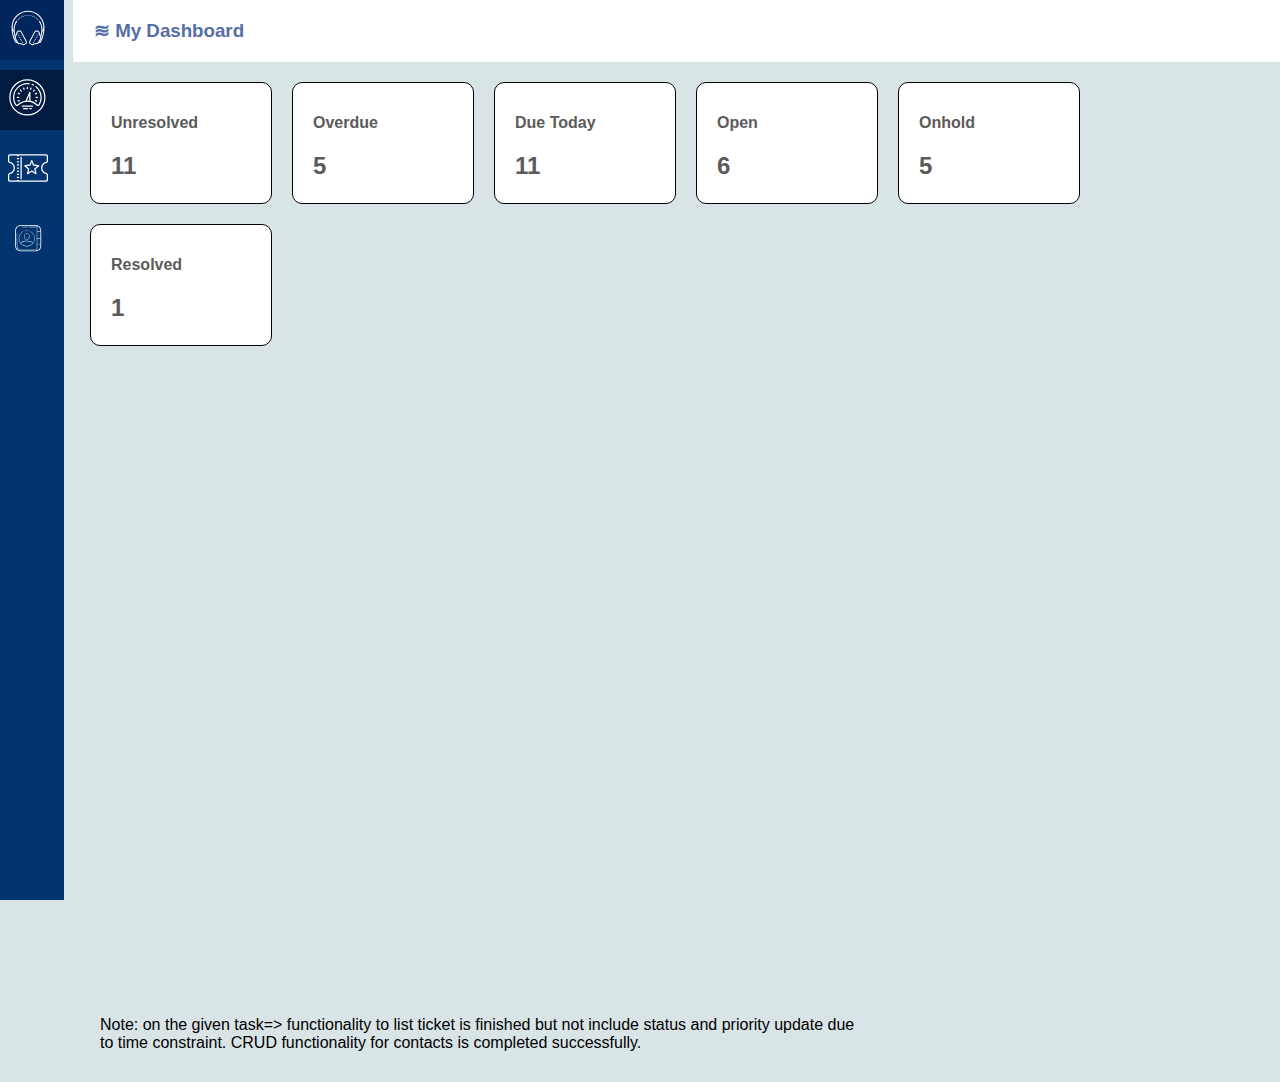
<file: index.html>
<!DOCTYPE html>
<html lang="en">

<head>
    <meta charset="UTF-8">
    <meta http-equiv="X-UA-Compatible" content="IE=edge">
    <meta name="viewport" content="width=device-width, initial-scale=1.0">
    <title>Freshworks</title>
    <link rel="stylesheet" href="styles.css">
</head>

<body>
    <ul>
        <li><a class="logo" href="#"><svg xmlns="http://www.w3.org/2000/svg" x="0px" y="0px" width="80" height="80"
                    viewBox="0 0 172 172" style=" fill:#000000;">
                    <g fill="none" fill-rule="nonzero" stroke="none" stroke-width="1" stroke-linecap="butt"
                        stroke-linejoin="miter" stroke-miterlimit="10" stroke-dasharray="" stroke-dashoffset="0"
                        font-family="none" font-weight="none" font-size="none" text-anchor="none"
                        style="mix-blend-mode: normal">
                        <path d="M0,172v-172h172v172z" fill="none"></path>
                        <g fill="#ffffff">
                            <path
                                d="M86.05039,11.33369c-36.14824,0 -65.63637,27.80866 -70.00938,61.92168l-0.44092,-0.0042c-0.01453,1.13453 0.12063,1.90123 0.13438,2.96465c-0.15765,1.87878 -0.57949,3.69636 -0.57949,5.60596c0,26.9343 6.11829,49.30537 16.39795,65.96133c1.71709,2.78033 5.40537,3.5141 8.0625,1.88545c1.08216,1.53471 2.20526,3.07006 3.40977,4.61074l0.69707,0.89443l1.12959,-0.07139c7.05576,-0.44098 14.06574,1.47445 21.15986,5.30361l1.01621,0.5501l8.56221,-4.55615v0.0042c5.19532,-2.75976 7.18802,-9.27594 4.42598,-14.47051l-20.86592,-39.2459c-2.07149,-3.89585 -6.25332,-5.98869 -10.40566,-5.62695c-1.38411,0.12057 -2.7662,0.51467 -4.06484,1.20518l-6.88672,3.66592c-0.04776,0.02114 -0.10014,0.01714 -0.14697,0.04199c-0.04456,0.02413 -0.07118,0.06559 -0.11338,0.09238l-1.46553,0.78106l-0.07139,1.20517c-0.30904,5.39223 -1.64226,10.33461 -3.98926,14.90723c-2.25649,-8.53564 -3.50635,-17.93458 -3.50635,-28.04238c0,-12.18901 4.05474,-23.70727 10.94316,-33.18222c0.05529,-0.07367 0.10578,-0.15081 0.15117,-0.23096c0.03799,-0.04242 0.08236,-0.07582 0.11758,-0.12178c0.688,-0.96535 0.49249,-2.30134 -0.45351,-3.01084c-0.9675,-0.7095 -2.30134,-0.49248 -3.01084,0.45352c-0.02232,0.02969 -0.02566,0.06611 -0.04619,0.09658c-0.0014,0.0014 -0.0028,0.0028 -0.0042,0.0042c-0.08625,0.08692 -0.16493,0.18104 -0.23516,0.28135c-7.39187,10.16745 -11.76201,22.56786 -11.76201,35.71016c0,2.06442 0.06964,4.09129 0.16797,6.10147c-0.75112,-0.86745 -1.44961,-2.07756 -2.10381,-3.79189c-1.36442,-3.57549 -2.11464,-9.45401 -2.22979,-17.00684c2.96687,-33.0695 31.21541,-60.58633 66.01592,-60.58633c34.63766,0 62.7769,27.26246 65.96972,60.12441c-0.08757,7.80134 -0.89956,13.79382 -2.36416,17.43516c-0.59243,1.47292 -1.21874,2.58891 -1.89385,3.43076c0.08515,-1.88086 0.14278,-3.77759 0.14278,-5.70674c0,-12.92589 -4.22899,-25.13623 -11.40088,-35.20625c-0.41713,-0.60171 -1.11176,-0.94982 -1.84346,-0.92383c-0.79545,0.02846 -1.5101,0.49402 -1.85759,1.21012c-0.34749,0.7161 -0.27097,1.56558 0.1989,2.20805c6.68272,9.38318 10.60303,20.7236 10.60303,32.71191c0,10.1363 -1.23849,19.55286 -3.48535,28.08437c-2.36002,-4.58523 -3.69881,-9.53898 -4.01025,-14.94502l-0.06719,-1.20518l-1.0666,-0.57109l-0.46191,-0.24356c-0.02907,-0.01716 -0.04545,-0.047 -0.07559,-0.06299c-0.02951,-0.01599 -0.06244,-0.01495 -0.09238,-0.02939l-6.92031,-3.67432c-1.29864,-0.69051 -2.67653,-1.0846 -4.06064,-1.20518c-4.15234,-0.36174 -8.33417,1.7311 -10.40566,5.62695l-20.86592,39.2459c-2.76204,5.19457 -0.77269,11.70432 4.42178,14.46631l8.56641,4.55615l1.01201,-0.5501c7.09432,-3.8272 14.10793,-5.74261 21.16406,-5.30361l1.12959,0.06719l0.69707,-0.89023c1.20447,-1.54099 2.32754,-3.07585 3.40977,-4.61074c2.6598,1.65912 6.37162,0.94102 8.09609,-1.85605c10.25625,-16.62875 16.36016,-38.98486 16.36016,-65.99492c-0.00012,-2.06845 -0.44511,-4.04012 -0.62988,-6.07207c0.00817,-0.90567 0.13468,-1.5425 0.12178,-2.49854l-0.37793,0.0042c-4.37474,-34.11305 -33.86534,-61.92168 -70.01357,-61.92168zM81.48584,29.5835c-1.1825,0.086 -2.06383,1.14017 -1.97783,2.30117c0.086,1.13735 1.032,1.99883 2.15,1.99883h0.15117c1.1825,-0.086 2.08533,-1.11652 1.97783,-2.30117c-0.086,-1.1825 -1.11867,-2.08483 -2.30117,-1.99883zM90.38398,29.5835c-1.1825,-0.086 -2.21147,0.79533 -2.27597,1.97783c-0.086,1.18035 0.79533,2.21517 1.97783,2.30117h0.15117c1.118,0 2.064,-0.85983 2.15,-1.97783c0.086,-1.204 -0.82053,-2.21517 -2.00303,-2.30117zM98.3583,30.83486c-0.83145,0.15117 -1.52398,0.77954 -1.71748,1.65029c-0.258,1.161 0.4767,2.32452 1.6377,2.58252c0.172,0.01935 0.31981,0.04199 0.47031,0.04199c0.989,0 1.87151,-0.68649 2.10801,-1.67549c0.258,-1.1825 -0.47249,-2.32452 -1.63349,-2.58252c-0.29563,-0.0645 -0.58789,-0.06719 -0.86504,-0.0168zM73.53672,30.87686c-0.27312,-0.05039 -0.55917,-0.0477 -0.84404,0.0168c-1.161,0.2795 -1.8915,1.41947 -1.6335,2.57832c0.215,0.99115 1.11531,1.67969 2.08281,1.67969c0.172,0 0.32351,-0.02049 0.49551,-0.04199c1.1395,-0.2795 1.8705,-1.41732 1.6125,-2.57832c-0.1935,-0.87075 -0.89393,-1.50332 -1.71328,-1.65449zM106.89951,33.27461c-0.83346,0.03044 -1.61334,0.54143 -1.93584,1.38154c-0.4085,1.11585 0.15067,2.34568 1.24717,2.77568c0.258,0.086 0.51466,0.14697 0.77266,0.14697c0.86,0 1.67633,-0.53629 1.99883,-1.39414c0.43,-1.09865 -0.12917,-2.34568 -1.24717,-2.77568c-0.27412,-0.10266 -0.55782,-0.14452 -0.83564,-0.13437zM65.00391,33.3502c-0.28084,-0.00736 -0.56874,0.03947 -0.84824,0.14697c-1.0965,0.40635 -1.65617,1.65134 -1.22617,2.77149c0.3225,0.86 1.13883,1.37949 1.99883,1.37734c0.258,0 0.51886,-0.04152 0.77686,-0.15117c1.118,-0.42785 1.65567,-1.67703 1.24717,-2.77568c-0.3225,-0.83689 -1.10591,-1.34688 -1.94844,-1.36895zM114.9998,36.91113c-0.83447,-0.09272 -1.66843,0.31007 -2.10381,1.1002c-0.5805,1.032 -0.21315,2.34 0.81885,2.92265c0.344,0.172 0.6885,0.28135 1.054,0.28135c0.7525,0 1.48115,-0.41169 1.88965,-1.12119c0.559,-1.02985 0.19216,-2.34216 -0.83984,-2.92266c-0.26337,-0.14513 -0.54069,-0.22944 -0.81885,-0.26035zM56.92461,37.01611c-0.27715,0.03134 -0.55245,0.11889 -0.81045,0.26455c-1.032,0.57835 -1.39515,1.89066 -0.81465,2.92266c0.387,0.688 1.11615,1.1002 1.86865,1.1002c0.344,0 0.71,-0.08785 1.054,-0.28135c1.032,-0.5805 1.39935,-1.89066 0.81885,-2.92266c-0.43538,-0.774 -1.28496,-1.17743 -2.11641,-1.0834zM121.66397,41.63105c-0.54556,0.07525 -1.06039,0.35845 -1.41514,0.83145c-0.7095,0.94385 -0.53868,2.27564 0.40732,3.00664c0.387,0.30315 0.84186,0.43252 1.29336,0.43252c0.645,0 1.28748,-0.27664 1.71748,-0.83564c0.7095,-0.946 0.53868,-2.30134 -0.40732,-3.01084c-0.473,-0.3655 -1.05014,-0.49937 -1.5957,-0.42412zM50.27305,41.74863c-0.54825,-0.06961 -1.1227,0.07122 -1.5957,0.43672c-0.946,0.7095 -1.11733,2.06279 -0.38633,3.00664c0.4085,0.5375 1.05148,0.83769 1.69648,0.83984c0.4515,0 0.92316,-0.14832 1.31016,-0.44932c0.946,-0.7095 1.12102,-2.06484 0.41152,-3.01084c-0.3655,-0.47408 -0.88788,-0.75344 -1.43613,-0.82305zM128.42891,47.2748c-0.54825,-0.00269 -1.09667,0.20536 -1.51592,0.62568c-0.86,0.83635 -0.8595,2.19334 -0.021,3.03184c0.4085,0.43215 0.96952,0.64668 1.52852,0.64668c0.5375,0 1.09482,-0.19783 1.50332,-0.62568c0.8385,-0.8385 0.85949,-2.19334 0.02099,-3.03184c-0.41925,-0.43107 -0.96767,-0.64399 -1.51592,-0.64668zM43.5291,47.41338c-0.55094,0.00511 -1.10087,0.21903 -1.52012,0.63828v0.021c-0.817,0.8385 -0.81381,2.19334 0.04619,3.03184c0.4085,0.4085 0.94432,0.60469 1.50332,0.60469c0.559,0 1.09851,-0.21718 1.52851,-0.62568c0.8385,-0.86 0.81751,-2.21433 -0.02099,-3.05283c-0.43,-0.41817 -0.98598,-0.62239 -1.53691,-0.61729zM151.74297,97.60664c-1.89974,19.22477 -7.10374,35.44872 -14.81484,47.95088v0.0042c-0.45463,0.7374 -1.31423,0.90756 -2.01982,0.5207c4.26493,-6.63588 7.34962,-13.21896 9.01152,-19.76152l0.25195,-0.99941l-0.62149,-0.82724c-0.13331,-0.17686 -0.24824,-0.35944 -0.37793,-0.5375c2.08271,-6.7793 3.51126,-14.12082 4.21601,-21.92412c1.66764,-0.98233 3.10906,-2.54323 4.35459,-4.42597zM20.39561,98.09795c1.24984,1.81756 2.68036,3.31625 4.34619,4.19922c0.71681,7.68291 2.15168,14.91796 4.21602,21.61758c-0.1384,0.19039 -0.2606,0.38627 -0.40312,0.57529l-0.62148,0.82724l0.25615,0.99941c1.66279,6.54136 4.74093,13.1242 9.00313,19.75732c-0.69732,0.3582 -1.52809,0.17452 -1.97783,-0.5501c-7.66162,-12.41389 -12.87161,-28.45895 -14.81904,-47.42598zM49.14346,101.32715c0.82825,-0.07595 1.65484,0.01325 2.43555,0.25195c1.56141,0.47741 2.93524,1.5568 3.7709,3.12842l20.86592,39.2459c1.67126,3.14313 0.50107,6.98115 -2.64131,8.65039l-5.24902,2.79248c-0.65,-0.5655 -1.59396,-0.70811 -2.40615,-0.27715c-0.17409,0.09273 -0.30029,0.22875 -0.43672,0.35693c-6.36573,-3.0446 -12.8877,-4.68944 -19.52637,-4.53096c-6.56443,-8.52568 -11.06282,-16.80334 -13.25693,-24.75439c0.50605,-0.3967 0.808,-0.99906 0.82305,-1.64189c3.71544,-5.71502 5.90043,-12.05544 6.50459,-18.93428l6.67256,-3.55254c0.78578,-0.41781 1.61569,-0.65891 2.44395,-0.73486zM122.96572,101.33135c0.82825,0.07595 1.65816,0.31705 2.44395,0.73486l6.67256,3.55254c0.65409,7.42518 3.12266,14.23955 7.40322,20.30322c-2.16393,8.03308 -6.6953,16.40471 -13.33672,25.03154c-6.63803,-0.15663 -13.15721,1.48431 -19.52217,4.52676c-0.13689,-0.12885 -0.2618,-0.26796 -0.43672,-0.36113c-0.81219,-0.43096 -1.76035,-0.28835 -2.41035,0.27715l-5.24482,-2.78828c-3.14323,-1.67131 -4.31677,-5.50726 -2.64551,-8.65039l20.86592,-39.2459c0.83565,-1.57162 2.21369,-2.651 3.7751,-3.12842c0.7807,-0.23871 1.60729,-0.3279 2.43555,-0.25195zM42.51289,109.31826c-0.27984,0.02587 -0.55967,0.10801 -0.82305,0.24776c-1.032,0.559 -1.44084,1.84816 -0.88184,2.90166c0.387,0.72885 1.11565,1.14014 1.88965,1.13799c0.344,0 0.68951,-0.08886 1.01201,-0.23936c1.0535,-0.55685 1.44033,-1.87131 0.90283,-2.92266c-0.41925,-0.79012 -1.2601,-1.20299 -2.09961,-1.12539zM129.59629,109.31826c-0.8385,-0.0776 -1.67549,0.33527 -2.07861,1.12539c-0.559,1.05135 -0.17166,2.36366 0.88184,2.92266c0.3225,0.15265 0.66381,0.23936 1.00781,0.23936c0.7525,0 1.50685,-0.40699 1.89385,-1.13799c0.559,-1.05565 0.17166,-2.34266 -0.88184,-2.90166c-0.26337,-0.13975 -0.54355,-0.22189 -0.82305,-0.24776zM46.54834,116.91045c-0.27782,0.02432 -0.55547,0.10327 -0.81885,0.24355c-1.0535,0.559 -1.44084,1.84816 -0.88184,2.90166c0.387,0.731 1.11985,1.14014 1.89385,1.13799c0.344,0 0.68951,-0.06316 1.01201,-0.23516c1.0535,-0.55685 1.43664,-1.87336 0.87764,-2.92686c-0.41925,-0.77239 -1.24935,-1.19416 -2.08281,-1.12119zM125.55664,116.91045c-0.83346,-0.07296 -1.66356,0.353 -2.08281,1.12539c-0.559,1.0535 -0.17166,2.36366 0.88184,2.92266c0.3225,0.172 0.66801,0.23721 1.01201,0.23936c0.774,0 1.50265,-0.40699 1.88965,-1.13799c0.559,-1.05565 0.17166,-2.34686 -0.88184,-2.90586c-0.26338,-0.14029 -0.54103,-0.21923 -0.81885,-0.24355zM50.59219,124.49844c-0.27782,0.02368 -0.55547,0.1038 -0.81885,0.24355c-1.0535,0.559 -1.44033,1.87336 -0.90283,2.92686c0.387,0.7095 1.13664,1.13584 1.91064,1.13799c0.344,0 0.68951,-0.08415 1.01201,-0.25615c1.032,-0.559 1.44084,-1.87386 0.88184,-2.90586c-0.41925,-0.78851 -1.24935,-1.21744 -2.08281,-1.14639zM121.51699,124.49844c-0.83346,-0.07105 -1.66356,0.35787 -2.08281,1.14639c-0.559,1.03415 -0.15016,2.34266 0.88184,2.90166c0.3225,0.172 0.66381,0.2583 1.00781,0.25615c0.774,0 1.52784,-0.42849 1.91484,-1.13799c0.559,-1.0535 0.15067,-2.36151 -0.90283,-2.92266c-0.26338,-0.13975 -0.54103,-0.21987 -0.81885,-0.24355zM117.47314,132.08643c-0.83346,-0.07155 -1.66356,0.35626 -2.08281,1.14639c-0.559,1.05565 -0.15016,2.34266 0.88184,2.90166c0.3225,0.172 0.68951,0.2583 1.01201,0.25615c0.774,0 1.52364,-0.42849 1.91064,-1.13799c0.559,-1.0535 0.15067,-2.36366 -0.90283,-2.92266c-0.26338,-0.13975 -0.54103,-0.2197 -0.81885,-0.24355zM54.62344,132.09062c-0.27681,0.02385 -0.55245,0.1038 -0.81045,0.24355c-1.0535,0.55685 -1.46183,1.86916 -0.90283,2.92266c0.387,0.7095 1.14084,1.13584 1.91484,1.13799c0.3225,0 0.66852,-0.08415 0.99102,-0.25615c1.0535,-0.559 1.46183,-1.84816 0.90283,-2.90166c-0.41925,-0.79012 -1.26497,-1.21794 -2.09541,-1.14639zM58.66728,139.68701c-0.27681,0.02284 -0.55245,0.10078 -0.81045,0.23516c-1.0535,0.57835 -1.46183,1.87131 -0.90283,2.92266c0.387,0.73315 1.13715,1.14219 1.88965,1.14219c0.344,0 0.68951,-0.08835 1.01201,-0.26035c1.0535,-0.559 1.46183,-1.84816 0.90283,-2.90166c-0.41925,-0.79013 -1.26078,-1.20652 -2.09121,-1.13799zM113.45029,139.68701c-0.83951,-0.06853 -1.68456,0.34786 -2.10381,1.13799c-0.559,1.05565 -0.14647,2.34266 0.90703,2.90166c0.3225,0.172 0.66381,0.2583 1.00781,0.25615c0.7525,0 1.50685,-0.40484 1.89385,-1.13799c0.559,-1.05135 0.15016,-2.34216 -0.88184,-2.92266c-0.26338,-0.13438 -0.54321,-0.21231 -0.82305,-0.23516zM62.69853,147.2876c-0.2795,0.02597 -0.55967,0.10327 -0.82305,0.24356c-1.0535,0.559 -1.44084,1.85236 -0.88184,2.90586c0.387,0.731 1.11985,1.13799 1.89385,1.13799c0.344,0 0.68951,-0.08415 1.01201,-0.25615c1.0535,-0.559 1.44084,-1.85451 0.88184,-2.90586c-0.40313,-0.79012 -1.24431,-1.20329 -2.08281,-1.12539zM109.40645,147.2876c-0.8385,-0.0779 -1.67549,0.33527 -2.07861,1.12539c-0.559,1.0535 -0.17166,2.34686 0.88184,2.90586c0.3225,0.172 0.66801,0.25615 1.01201,0.25615c0.774,0 1.50265,-0.40699 1.88965,-1.13799c0.559,-1.05565 0.17166,-2.34686 -0.88184,-2.90586c-0.26338,-0.14029 -0.54355,-0.21759 -0.82305,-0.24356z">
                            </path>
                        </g>
                    </g>
                </svg></a></li>
        <li><a class="active" title="Dashboard" href="#"><svg xmlns="http://www.w3.org/2000/svg" x="0px" y="0px"
                    width="64" height="64" viewBox="0 0 172 172" style=" fill:#000000;">
                    <g fill="none" fill-rule="nonzero" stroke="none" stroke-width="1" stroke-linecap="butt"
                        stroke-linejoin="miter" stroke-miterlimit="10" stroke-dasharray="" stroke-dashoffset="0"
                        font-family="none" font-weight="none" font-size="none" text-anchor="none"
                        style="mix-blend-mode: normal">
                        <path d="M0,172v-172h172v172z" fill="none"></path>
                        <g fill="#ffffff">
                            <path
                                d="M83.3125,5.375c-42.979,0 -77.9375,34.96899 -77.9375,77.9375c0,42.96851 34.9585,77.9375 77.9375,77.9375c42.97901,0 77.9375,-34.96899 77.9375,-77.9375c0,-42.96851 -34.95849,-77.9375 -77.9375,-77.9375zM83.3125,10.75c40.00806,0 72.5625,32.55444 72.5625,72.5625c0,40.00806 -32.55444,72.5625 -72.5625,72.5625c-40.00806,0 -72.5625,-32.55444 -72.5625,-72.5625c0,-40.00806 32.55444,-72.5625 72.5625,-72.5625zM84.02637,21.5c-16.07251,-0.19946 -31.26318,5.70044 -43.04199,16.75488c-12.3772,11.64233 -19.48437,28.07178 -19.48437,45.05762c0,11.91528 3.40137,23.48413 9.82617,33.45728c1.34375,2.07861 3.50635,3.42236 5.9314,3.70581c2.42505,0.26245 4.8606,-0.56689 6.64527,-2.30957c10.59253,-10.34058 24.59692,-16.04102 39.40967,-16.04102c14.81274,0 28.80664,5.70044 39.40967,16.04102c1.56421,1.52222 3.61133,2.35156 5.73193,2.35156c0.30444,0 0.61939,-0.0105 0.92383,-0.04199c2.41455,-0.28345 4.57715,-1.6272 5.9104,-3.69531c6.91821,-10.71851 10.30908,-23.17969 9.78418,-36.0293c-0.70337,-17.50024 -9.00733,-34.00317 -22.74927,-45.26758c-1.15478,-0.94482 -2.84497,-0.77685 -3.7793,0.37793c-0.94482,1.14429 -0.78735,2.83447 0.36743,3.7793c12.56616,10.28809 20.14575,25.36328 20.79663,41.32031c0.47241,11.73682 -2.62451,23.1167 -8.94434,32.91138c-0.46191,0.71387 -1.16528,1.16528 -1.99463,1.25977c-0.81885,0.09448 -1.66919,-0.20996 -2.28858,-0.81885c-8.33545,-8.12549 -18.60254,-13.58447 -29.73047,-16.05151v-36.44922c0,-1.27026 -0.89233,-2.36206 -2.1311,-2.63501c-1.22827,-0.25195 -2.49853,0.38843 -3.00244,1.54321l-16.28247,36.60669c-13.21704,1.70068 -25.49976,7.5376 -35.18945,16.98584c-0.62988,0.61939 -1.43823,0.90283 -2.27808,0.81885c-0.83984,-0.09448 -1.54321,-0.5459 -2.01562,-1.28076c-5.86841,-9.09131 -8.97583,-19.65234 -8.97583,-30.53882c0,-15.73657 6.31983,-30.34985 17.79419,-41.14185c11.46387,-10.77099 26.45508,-16.16699 42.25464,-15.18017c1.42773,0.08398 2.83447,0.23096 4.24121,0.43042c1.46973,0.20996 2.82397,-0.81885 3.03393,-2.28857c0.20996,-1.48023 -0.81885,-2.83447 -2.28857,-3.04443c-1.53272,-0.20996 -3.09692,-0.37793 -4.65064,-0.46191c-1.0813,-0.07349 -2.1626,-0.11548 -3.2334,-0.12598zM103.89917,25.22681c-1.0498,0.04199 -2.01562,0.70337 -2.40405,1.74267c-0.5249,1.39624 0.17847,2.93945 1.57471,3.46436c1.91064,0.70337 3.80029,1.53271 5.63745,2.45654c0.38843,0.19946 0.80835,0.29395 1.21777,0.29395c0.97632,0 1.92114,-0.5354 2.40405,-1.48022c0.66138,-1.31226 0.12598,-2.93945 -1.19678,-3.61133c-2.01562,-1.00781 -4.09424,-1.92114 -6.18335,-2.70849c-0.34643,-0.12598 -0.70337,-0.16797 -1.0498,-0.15747zM83.3125,37.625c-1.48022,0 -2.6875,1.19678 -2.6875,2.6875v5.375c0,1.49072 1.20728,2.6875 2.6875,2.6875c1.48022,0 2.6875,-1.19678 2.6875,-2.6875v-5.375c0,-1.49072 -1.20728,-2.6875 -2.6875,-2.6875zM67.25049,40.75342c-0.34644,-0.0105 -0.70337,0.06299 -1.0498,0.19946c-1.37524,0.5564 -2.04712,2.12061 -1.49072,3.49585l2.01563,4.97607c0.41992,1.0498 1.42773,1.69018 2.48804,1.69018c0.33594,0 0.68238,-0.06299 1.00781,-0.19946c1.38574,-0.5564 2.04712,-2.12061 1.49072,-3.49585l-2.01562,-4.97607c-0.41992,-1.03931 -1.39624,-1.66919 -2.44604,-1.69018zM99.38501,40.75342c-1.0498,0.02099 -2.03662,0.65088 -2.45654,1.69018l-2.01562,4.97607c-0.5564,1.37524 0.10498,2.93945 1.49072,3.49585c0.32544,0.13647 0.67188,0.19946 1.00781,0.19946c1.0603,0 2.06811,-0.64038 2.48804,-1.69018l2.01563,-4.97607c0.5564,-1.37524 -0.11548,-2.93945 -1.49072,-3.49585c-0.34644,-0.13647 -0.69287,-0.20996 -1.03931,-0.19946zM113.13745,49.68726c-0.69287,0.021 -1.37524,0.29395 -1.88965,0.82935l-3.7373,3.86328c-1.02881,1.0708 -0.99731,2.77148 0.07349,3.80029c0.5249,0.50391 1.18628,0.75586 1.85815,0.75586c0.71387,0 1.40674,-0.28345 1.93164,-0.81885l3.7373,-3.87378c1.03931,-1.0708 1.00781,-2.77148 -0.06299,-3.80029c-0.5354,-0.5144 -1.21777,-0.76636 -1.91065,-0.75586zM53.48755,49.69776c-0.69287,-0.0105 -1.38574,0.23096 -1.92114,0.74536c-1.0603,1.03931 -1.0918,2.73999 -0.06299,3.81079l3.7373,3.86328c0.5249,0.5459 1.22827,0.81885 1.94214,0.81885c0.67188,0 1.33325,-0.25195 1.85815,-0.74536c1.0708,-1.03931 1.10229,-2.73999 0.07349,-3.81079l-3.7373,-3.86328c-0.5144,-0.5354 -1.19678,-0.80835 -1.88965,-0.81885zM44.0813,63.13526c-1.0498,-0.021 -2.04712,0.57739 -2.50903,1.6062c-0.59839,1.35425 0.0105,2.93945 1.36475,3.53784l4.91309,2.18359c0.35693,0.15747 0.72436,0.24146 1.0918,0.24146c1.02881,0 2.00512,-0.59839 2.45654,-1.5957c0.59839,-1.36475 -0.0105,-2.94995 -1.36474,-3.55884l-4.91309,-2.18359c-0.33594,-0.14697 -0.69287,-0.22046 -1.03931,-0.23096zM122.5437,63.13526c-0.34643,0.0105 -0.70337,0.07348 -1.0393,0.23096l-4.91309,2.18359c-1.35425,0.60889 -1.96314,2.19409 -1.36475,3.54834c0.45142,0.99731 1.42773,1.5957 2.45654,1.5957c0.36743,0 0.73486,-0.07349 1.0918,-0.23096l4.91309,-2.18359c1.35425,-0.60889 1.96313,-2.19409 1.36474,-3.54834c-0.46191,-1.01831 -1.45923,-1.6167 -2.50903,-1.5957zM91.375,74.48364v22.85425c-2.65601,-0.34643 -5.34351,-0.58789 -8.0625,-0.58789c-0.62988,0 -1.24927,0.07349 -1.87915,0.08398zM40.3125,80.625c-1.48022,0 -2.6875,1.19678 -2.6875,2.6875c0,1.49072 1.20728,2.6875 2.6875,2.6875h5.375c1.48022,0 2.6875,-1.19678 2.6875,-2.6875c0,-1.49072 -1.20728,-2.6875 -2.6875,-2.6875zM120.9375,80.625c-1.48022,0 -2.6875,1.19678 -2.6875,2.6875c0,1.49072 1.20728,2.6875 2.6875,2.6875h5.375c1.48022,0 2.6875,-1.19678 2.6875,-2.6875c0,-1.49072 -1.20728,-2.6875 -2.6875,-2.6875zM48.46948,94.72388c-0.34643,-0.0105 -0.70337,0.05249 -1.0498,0.18896l-4.97607,2.01563c-1.38574,0.5564 -2.04712,2.12061 -1.49072,3.50635c0.41992,1.03931 1.42773,1.67969 2.49854,1.67969c0.33594,0 0.67188,-0.06299 1.00781,-0.19946l4.97607,-2.01562c1.37524,-0.5564 2.03662,-2.1206 1.49072,-3.49585c-0.41992,-1.03931 -1.40674,-1.66919 -2.45654,-1.67969zM118.15552,94.72388c-1.0498,0.0105 -2.03662,0.64038 -2.45654,1.67969c-0.5459,1.37524 0.11548,2.93945 1.49072,3.49585l4.97607,2.01563c0.33594,0.13647 0.67188,0.19946 1.00781,0.19946c1.0708,0 2.07861,-0.64038 2.49854,-1.67969c0.5564,-1.38574 -0.10498,-2.94995 -1.48022,-3.50635l-4.98657,-2.01562c-0.34643,-0.13647 -0.70337,-0.19946 -1.0498,-0.18896zM61.59204,118.25c-1.48022,0 -2.6875,1.19678 -2.6875,2.6875c0,1.49072 1.20728,2.6875 2.6875,2.6875h43.67188c1.48022,0 2.6875,-1.19678 2.6875,-2.6875c0,-1.49072 -1.20728,-2.6875 -2.6875,-2.6875zM66.96704,129c-1.48022,0 -2.6875,1.19678 -2.6875,2.6875c0,1.49072 1.20728,2.6875 2.6875,2.6875h16.79688c1.48022,0 2.6875,-1.19678 2.6875,-2.6875c0,-1.49072 -1.20728,-2.6875 -2.6875,-2.6875zM93.84204,129c-1.48022,0 -2.6875,1.19678 -2.6875,2.6875c0,1.49072 1.20728,2.6875 2.6875,2.6875h6.04688c1.48022,0 2.6875,-1.19678 2.6875,-2.6875c0,-1.49072 -1.20728,-2.6875 -2.6875,-2.6875z">
                            </path>
                        </g>
                    </g>
                </svg></a></li>
        <li><a title="Ticket" href="tickets.html"><svg xmlns="http://www.w3.org/2000/svg" x="0px" y="0px" width="64"
                    height="64" viewBox="0 0 172 172" style=" fill:#000000;">
                    <g fill="none" fill-rule="nonzero" stroke="none" stroke-width="1" stroke-linecap="butt"
                        stroke-linejoin="miter" stroke-miterlimit="10" stroke-dasharray="" stroke-dashoffset="0"
                        font-family="none" font-weight="none" font-size="none" text-anchor="none"
                        style="mix-blend-mode: normal">
                        <path d="M0,172v-172h172v172z" fill="none"></path>
                        <g fill="#ffffff">
                            <path
                                d="M8.0625,26.875c-4.44067,0 -8.0625,3.62183 -8.0625,8.0625v22.00391c0,3.89478 2.73999,7.22266 6.50879,7.89453c10.24609,1.84766 17.67871,10.7395 17.67871,21.16406c0,10.42456 -7.43262,19.31641 -17.67871,21.16406c-3.7688,0.67188 -6.50879,3.99976 -6.50879,7.89453v22.00391c0,4.44067 3.62183,8.0625 8.0625,8.0625h155.875c4.44067,0 8.0625,-3.62183 8.0625,-8.0625v-22.00391c0,-3.89478 -2.73999,-7.22266 -6.50879,-7.89453c-10.24609,-1.84766 -17.67871,-10.7395 -17.67871,-21.16406c0,-10.42456 7.43262,-19.31641 17.67871,-21.16406c3.7688,-0.67187 6.50879,-3.99976 6.50879,-7.89453v-22.00391c0,-4.44067 -3.62183,-8.0625 -8.0625,-8.0625zM8.0625,32.25h29.5625c0,1.49072 1.20728,2.6875 2.6875,2.6875h5.375c1.48022,0 2.6875,-1.19678 2.6875,-2.6875h115.5625c1.48022,0 2.6875,1.20728 2.6875,2.6875v22.00391c0,1.29126 -0.88184,2.39355 -2.08911,2.60352c-12.80762,2.30957 -22.09839,13.427 -22.09839,26.45508c0,13.02808 9.29077,24.15601 22.09839,26.45508c1.20728,0.22046 2.08911,1.31226 2.08911,2.60352v22.00391c0,1.48022 -1.20728,2.6875 -2.6875,2.6875h-115.5625c0,-1.49072 -1.20728,-2.6875 -2.6875,-2.6875h-5.375c-1.48022,0 -2.6875,1.19678 -2.6875,2.6875h-29.5625c-1.48022,0 -2.6875,-1.20728 -2.6875,-2.6875v-22.00391c0,-1.29126 0.88184,-2.39355 2.08911,-2.60352c12.80762,-2.30957 22.09839,-13.427 22.09839,-26.45508c0,-13.02808 -9.29077,-24.15601 -22.09839,-26.45508c-1.20728,-0.22046 -2.08911,-1.31226 -2.08911,-2.60352v-22.00391c0,-1.48022 1.20728,-2.6875 2.6875,-2.6875zM56.4375,37.625c-1.48022,0 -2.6875,1.19678 -2.6875,2.6875v91.375c0,1.49072 1.20728,2.6875 2.6875,2.6875c1.48022,0 2.6875,-1.19678 2.6875,-2.6875v-91.375c0,-1.49072 -1.20728,-2.6875 -2.6875,-2.6875zM40.3125,43c-1.48022,0 -2.6875,1.19678 -2.6875,2.6875c0,1.49072 1.20728,2.6875 2.6875,2.6875h5.375c1.48022,0 2.6875,-1.19678 2.6875,-2.6875c0,-1.49072 -1.20728,-2.6875 -2.6875,-2.6875zM102.125,51.77637c-1.0918,0 -2.07861,0.67188 -2.48804,1.67969l-7.33814,18.00415l-19.98828,1.81616c-1.0603,0.09448 -1.97363,0.81885 -2.30957,1.84766c-0.32544,1.01831 -0.02099,2.1416 0.79785,2.85547l15.0647,13.18555l-4.61914,18.89648c-0.26245,1.0708 0.14697,2.1731 1.02881,2.81348c0.88184,0.65088 2.05762,0.69287 2.99195,0.11548l16.85986,-10.43506l16.84936,10.43506c0.44092,0.27295 0.93433,0.39892 1.41724,0.39892c0.5564,0 1.11279,-0.16797 1.58521,-0.5144c0.88184,-0.64038 1.28076,-1.75317 1.02881,-2.81348l-4.62964,-18.90698l15.0752,-13.17505c0.80835,-0.71387 1.11279,-1.83716 0.78735,-2.85547c-0.32544,-1.02881 -1.23877,-1.75317 -2.29907,-1.84766l-19.98828,-1.81616l-7.33814,-18.00415c-0.40942,-1.00781 -1.39624,-1.67969 -2.48804,-1.67969zM40.3125,56.4375c-1.48022,0 -2.6875,1.19678 -2.6875,2.6875c0,1.49072 1.20728,2.6875 2.6875,2.6875h5.375c1.48022,0 2.6875,-1.19678 2.6875,-2.6875c0,-1.49072 -1.20728,-2.6875 -2.6875,-2.6875zM102.125,61.58154l5.46948,13.4165c0.38843,0.93433 1.24927,1.57471 2.24658,1.66919l15.34814,1.39624l-11.56885,10.12012c-0.75586,0.66138 -1.0813,1.69018 -0.83984,2.65601l3.44336,14.11988l-12.68164,-7.85254c-0.44092,-0.27295 -0.92383,-0.39893 -1.41724,-0.39893c-0.49341,0 -0.97632,0.13647 -1.41724,0.39893l-12.68164,7.85254l3.44336,-14.11988c0.24146,-0.96582 -0.08398,-1.99463 -0.83984,-2.65601l-11.56885,-10.12012l15.34814,-1.40674c0.99732,-0.09448 1.85816,-0.72437 2.24658,-1.65869zM40.3125,69.875c-1.48022,0 -2.6875,1.19678 -2.6875,2.6875c0,1.49072 1.20728,2.6875 2.6875,2.6875h5.375c1.48022,0 2.6875,-1.19678 2.6875,-2.6875c0,-1.49072 -1.20728,-2.6875 -2.6875,-2.6875zM40.3125,83.3125c-1.48022,0 -2.6875,1.19678 -2.6875,2.6875c0,1.49072 1.20728,2.6875 2.6875,2.6875h5.375c1.48022,0 2.6875,-1.19678 2.6875,-2.6875c0,-1.49072 -1.20728,-2.6875 -2.6875,-2.6875zM40.3125,96.75c-1.48022,0 -2.6875,1.19678 -2.6875,2.6875c0,1.49072 1.20728,2.6875 2.6875,2.6875h5.375c1.48022,0 2.6875,-1.19678 2.6875,-2.6875c0,-1.49072 -1.20728,-2.6875 -2.6875,-2.6875zM40.3125,110.1875c-1.48022,0 -2.6875,1.19678 -2.6875,2.6875c0,1.49072 1.20728,2.6875 2.6875,2.6875h5.375c1.48022,0 2.6875,-1.19678 2.6875,-2.6875c0,-1.49072 -1.20728,-2.6875 -2.6875,-2.6875zM40.3125,123.625c-1.48022,0 -2.6875,1.19678 -2.6875,2.6875c0,1.49072 1.20728,2.6875 2.6875,2.6875h5.375c1.48022,0 2.6875,-1.19678 2.6875,-2.6875c0,-1.49072 -1.20728,-2.6875 -2.6875,-2.6875z">
                            </path>
                        </g>
                    </g>
                </svg></a></li>
        <li><a title="Contacts" href="contacts.html"><svg xmlns="http://www.w3.org/2000/svg" x="0px" y="0px" width="100"
                    height="100" viewBox="0 0 172 172" style=" fill:#000000;">
                    <g fill="none" fill-rule="nonzero" stroke="none" stroke-width="1" stroke-linecap="butt"
                        stroke-linejoin="miter" stroke-miterlimit="10" stroke-dasharray="" stroke-dashoffset="0"
                        font-family="none" font-weight="none" font-size="none" text-anchor="none"
                        style="mix-blend-mode: normal">
                        <path d="M0,172v-172h172v172z" fill="none"></path>
                        <g fill="#ffffff">
                            <path
                                d="M53.32,30.93984c-12.3496,0 -22.36,10.0104 -22.36,22.36v67.08c0,12.3496 10.0104,22.36 22.36,22.36h67.08c12.34788,0 22.36,-10.0104 22.36,-22.36v-61.03984v-6.04016c0,-12.3496 -10.0104,-22.36 -22.36,-22.36zM53.32,34.37984h67.08c1.17643,0 2.32299,0.12037 3.44,0.32586v3.1343h-33.54c-0.47472,0 -0.86,0.38528 -0.86,0.86c0,0.47472 0.38528,0.86 0.86,0.86h33.54v19.78v27.52v27.52v19.77664c-3.34825,-0.00477 -6.69628,-0.00903 -10.04453,-0.01344h-57.31094c-9.3568,0 -16.92453,-7.58493 -16.92453,-16.92453v-32.09547c0,-0.4816 -0.3784,-0.86 -0.86,-0.86c-0.4816,0 -0.86,0.3784 -0.86,0.86v32.09547c0,10.3028 8.34173,18.64453 18.64453,18.64453c22.45229,0.00503 44.90326,0.01168 67.35547,0.0168v3.09062c-1.11704,0.2055 -2.26354,0.32922 -3.44,0.32922h-67.08c-10.449,0 -18.92,-8.471 -18.92,-18.92v-67.08c0,-10.449 8.46928,-18.92 18.92,-18.92zM125.56,35.10883c7.93806,2.24814 13.76,9.53304 13.76,18.19102v5.18016h-13.76zM61.06,37.84c-0.47472,0 -0.86,0.38528 -0.86,0.86c0,0.47472 0.38528,0.86 0.86,0.86h5.16c0.47472,0 0.86,-0.38528 0.86,-0.86c0,-0.47472 -0.38528,-0.86 -0.86,-0.86zM71.38,37.84c-0.47472,0 -0.86,0.38528 -0.86,0.86c0,0.47472 0.38528,0.86 0.86,0.86h12.04c0.47472,0 0.86,-0.38528 0.86,-0.86c0,-0.47472 -0.38528,-0.86 -0.86,-0.86zM80.84,53.32c-18.9716,0 -34.4,15.4284 -34.4,34.4c0,7.9464 2.70161,15.27279 7.25961,21.10359c0.43,0.5848 0.89238,1.13601 1.37398,1.68641c6.3124,7.1208 15.53241,11.61 25.76641,11.61c10.2512,0 19.47121,-4.506 25.76641,-11.6268c0.4988,-0.5504 0.96078,-1.1016 1.39078,-1.6864c4.5408,-5.8308 7.24281,-13.1404 7.24281,-21.0868c0,-18.9716 -15.4284,-34.4 -34.4,-34.4zM80.84,55.04c18.0256,0 32.68,14.6544 32.68,32.68c0,7.2412 -2.37521,13.9488 -6.38281,19.3668c-3.4056,-5.2976 -13.74119,-9.0468 -26.29719,-9.0468c-4.3,0 -8.40973,0.44639 -12.22813,1.32359c-6.9144,1.5824 -11.90186,4.386 -14.06906,7.74c-4.0076,-5.418 -6.38281,-12.12519 -6.38281,-19.38359c0,-18.0256 14.6544,-32.68 32.68,-32.68zM125.56,60.2h13.76v25.8h-13.76zM38.7,64.62094c-0.4816,0 -0.86,0.3784 -0.86,0.86v3.44c0,0.4644 0.3784,0.86 0.86,0.86c0.4816,0 0.86,-0.3956 0.86,-0.86v-3.44c0,-0.4816 -0.3784,-0.86 -0.86,-0.86zM80.84,65.36c-6.6392,0 -12.04,6.17308 -12.04,13.76c0,7.58692 5.4008,13.76 12.04,13.76c6.6392,0 12.04,-6.17308 12.04,-13.76c0,-7.58692 -5.4008,-13.76 -12.04,-13.76zM80.84,67.08c5.69148,0 10.32,5.40252 10.32,12.04c0,6.63748 -4.62852,12.04 -10.32,12.04c-5.69148,0 -10.32,-5.40252 -10.32,-12.04c0,-6.63748 4.62852,-12.04 10.32,-12.04zM38.7,71.50094c-0.4816,0 -0.86,0.3784 -0.86,0.86v6.88c0,0.4644 0.3784,0.86 0.86,0.86c0.4816,0 0.86,-0.3956 0.86,-0.86v-6.88c0,-0.4816 -0.3784,-0.86 -0.86,-0.86zM125.56,87.72h13.76v25.8h-13.76zM80.84,99.76c12.0916,0 22.56788,3.83452 25.16508,8.78812c-6.0028,7.2412 -15.05148,11.85187 -25.16508,11.85187c-10.1136,0 -19.16228,-4.61108 -25.16508,-11.83508c0.6192,-1.1868 1.70589,-2.33745 3.16789,-3.36945c2.4252,-1.7372 5.89691,-3.19907 10.14531,-4.16227c3.698,-0.8428 7.67227,-1.2732 11.85188,-1.2732zM125.56,115.24h13.76v5.13984c0,8.65806 -5.82184,15.94295 -13.76,18.19102v-2.69086v-1.72z">
                            </path>
                        </g>
                    </g>
                </svg></a></li>
    </ul>

    <div style="margin:0;margin-left:70px;padding:0;height:1000px;">
        <div class="header">
            <h3>&#8779; My Dashboard</h3>
        </div>
        <div style="margin: 0; padding: 10px; width: 100%; height: 100%" class="content">
            <div>
                <p>Unresolved</p>
                <h2 id="unresolved">11</h2>
            </div>
            <div>
                <p>Overdue</p>
                <h2 id="overdue">5</h2>
            </div>
            <div>
                <p>Due Today</p>
                <h2 id="duetoday">11</h2>
            </div>
            <div>
                <p>Open</p>
                <h2 id="open">6</h2>
            </div>
            <div>
                <p>Onhold</p>
                <h2 id="onhold">5</h2>
            </div>
            <div>
                <p>Resolved</p>
                <h2 id="resolved">1</h2>
            </div>
        </div>
    </div>
    <p style="padding-left: 100px; width:60%">
        Note: on the given task=> functionality to list ticket is finished but not include status and priority update
        due to time constraint.
        CRUD functionality for contacts is completed successfully.
    </p>

    <script type="text/javascript" src="script.js"></script>
</body>

</html>
</file>
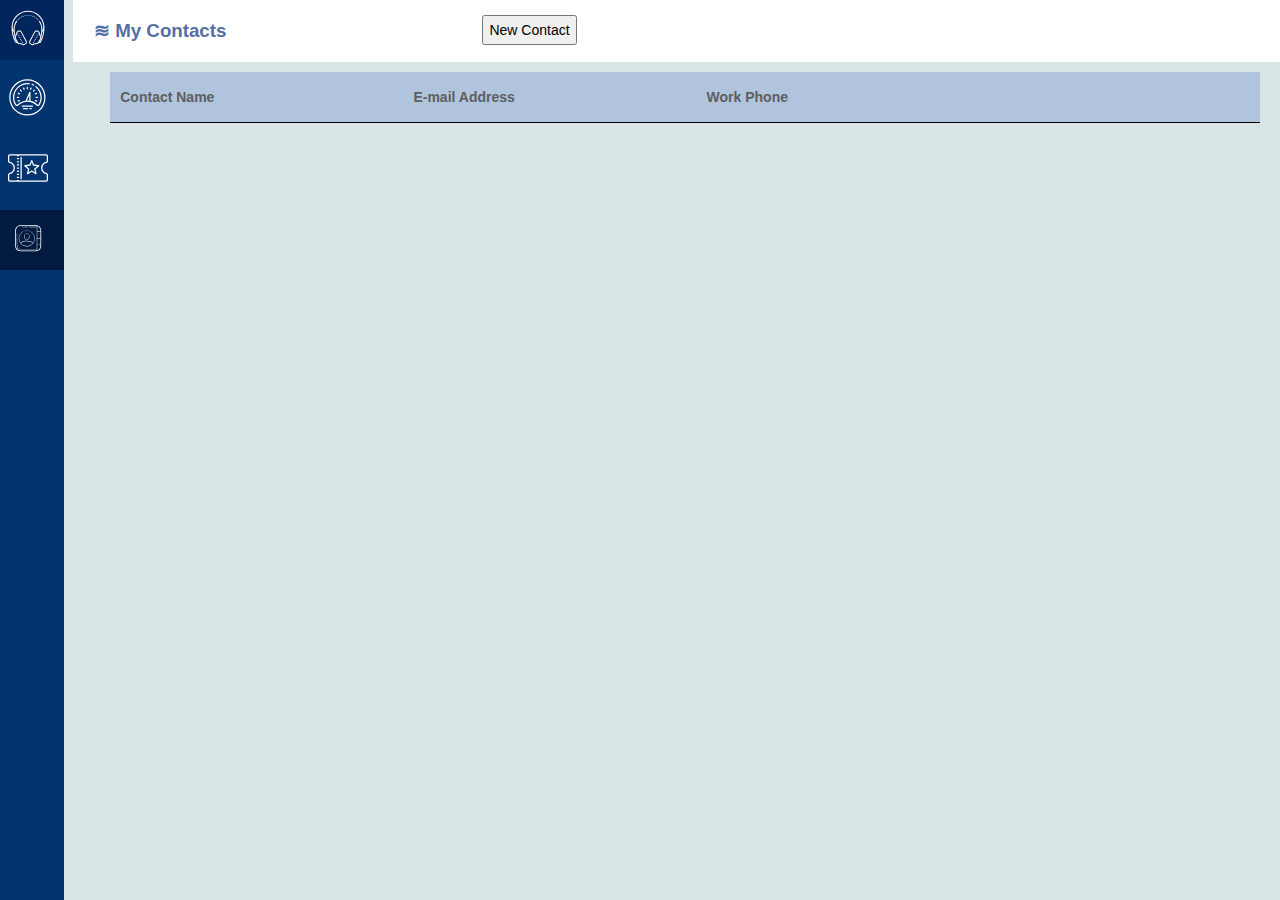
<file: contacts.html>
<!DOCTYPE html>
<html lang="en">

<head>
    <meta charset="UTF-8">
    <meta http-equiv="X-UA-Compatible" content="IE=edge">
    <meta name="viewport" content="width=device-width, initial-scale=1.0">
    <title>Freshworks</title>
    <link rel="stylesheet" href="styles.css">
</head>

<body>
    <ul>
        <li><a class="logo" href="#"><svg xmlns="http://www.w3.org/2000/svg" x="0px" y="0px" width="80" height="80"
                    viewBox="0 0 172 172" style=" fill:#000000;">
                    <g fill="none" fill-rule="nonzero" stroke="none" stroke-width="1" stroke-linecap="butt"
                        stroke-linejoin="miter" stroke-miterlimit="10" stroke-dasharray="" stroke-dashoffset="0"
                        font-family="none" font-weight="none" font-size="none" text-anchor="none"
                        style="mix-blend-mode: normal">
                        <path d="M0,172v-172h172v172z" fill="none"></path>
                        <g fill="#ffffff">
                            <path
                                d="M86.05039,11.33369c-36.14824,0 -65.63637,27.80866 -70.00938,61.92168l-0.44092,-0.0042c-0.01453,1.13453 0.12063,1.90123 0.13438,2.96465c-0.15765,1.87878 -0.57949,3.69636 -0.57949,5.60596c0,26.9343 6.11829,49.30537 16.39795,65.96133c1.71709,2.78033 5.40537,3.5141 8.0625,1.88545c1.08216,1.53471 2.20526,3.07006 3.40977,4.61074l0.69707,0.89443l1.12959,-0.07139c7.05576,-0.44098 14.06574,1.47445 21.15986,5.30361l1.01621,0.5501l8.56221,-4.55615v0.0042c5.19532,-2.75976 7.18802,-9.27594 4.42598,-14.47051l-20.86592,-39.2459c-2.07149,-3.89585 -6.25332,-5.98869 -10.40566,-5.62695c-1.38411,0.12057 -2.7662,0.51467 -4.06484,1.20518l-6.88672,3.66592c-0.04776,0.02114 -0.10014,0.01714 -0.14697,0.04199c-0.04456,0.02413 -0.07118,0.06559 -0.11338,0.09238l-1.46553,0.78106l-0.07139,1.20517c-0.30904,5.39223 -1.64226,10.33461 -3.98926,14.90723c-2.25649,-8.53564 -3.50635,-17.93458 -3.50635,-28.04238c0,-12.18901 4.05474,-23.70727 10.94316,-33.18222c0.05529,-0.07367 0.10578,-0.15081 0.15117,-0.23096c0.03799,-0.04242 0.08236,-0.07582 0.11758,-0.12178c0.688,-0.96535 0.49249,-2.30134 -0.45351,-3.01084c-0.9675,-0.7095 -2.30134,-0.49248 -3.01084,0.45352c-0.02232,0.02969 -0.02566,0.06611 -0.04619,0.09658c-0.0014,0.0014 -0.0028,0.0028 -0.0042,0.0042c-0.08625,0.08692 -0.16493,0.18104 -0.23516,0.28135c-7.39187,10.16745 -11.76201,22.56786 -11.76201,35.71016c0,2.06442 0.06964,4.09129 0.16797,6.10147c-0.75112,-0.86745 -1.44961,-2.07756 -2.10381,-3.79189c-1.36442,-3.57549 -2.11464,-9.45401 -2.22979,-17.00684c2.96687,-33.0695 31.21541,-60.58633 66.01592,-60.58633c34.63766,0 62.7769,27.26246 65.96972,60.12441c-0.08757,7.80134 -0.89956,13.79382 -2.36416,17.43516c-0.59243,1.47292 -1.21874,2.58891 -1.89385,3.43076c0.08515,-1.88086 0.14278,-3.77759 0.14278,-5.70674c0,-12.92589 -4.22899,-25.13623 -11.40088,-35.20625c-0.41713,-0.60171 -1.11176,-0.94982 -1.84346,-0.92383c-0.79545,0.02846 -1.5101,0.49402 -1.85759,1.21012c-0.34749,0.7161 -0.27097,1.56558 0.1989,2.20805c6.68272,9.38318 10.60303,20.7236 10.60303,32.71191c0,10.1363 -1.23849,19.55286 -3.48535,28.08437c-2.36002,-4.58523 -3.69881,-9.53898 -4.01025,-14.94502l-0.06719,-1.20518l-1.0666,-0.57109l-0.46191,-0.24356c-0.02907,-0.01716 -0.04545,-0.047 -0.07559,-0.06299c-0.02951,-0.01599 -0.06244,-0.01495 -0.09238,-0.02939l-6.92031,-3.67432c-1.29864,-0.69051 -2.67653,-1.0846 -4.06064,-1.20518c-4.15234,-0.36174 -8.33417,1.7311 -10.40566,5.62695l-20.86592,39.2459c-2.76204,5.19457 -0.77269,11.70432 4.42178,14.46631l8.56641,4.55615l1.01201,-0.5501c7.09432,-3.8272 14.10793,-5.74261 21.16406,-5.30361l1.12959,0.06719l0.69707,-0.89023c1.20447,-1.54099 2.32754,-3.07585 3.40977,-4.61074c2.6598,1.65912 6.37162,0.94102 8.09609,-1.85605c10.25625,-16.62875 16.36016,-38.98486 16.36016,-65.99492c-0.00012,-2.06845 -0.44511,-4.04012 -0.62988,-6.07207c0.00817,-0.90567 0.13468,-1.5425 0.12178,-2.49854l-0.37793,0.0042c-4.37474,-34.11305 -33.86534,-61.92168 -70.01357,-61.92168zM81.48584,29.5835c-1.1825,0.086 -2.06383,1.14017 -1.97783,2.30117c0.086,1.13735 1.032,1.99883 2.15,1.99883h0.15117c1.1825,-0.086 2.08533,-1.11652 1.97783,-2.30117c-0.086,-1.1825 -1.11867,-2.08483 -2.30117,-1.99883zM90.38398,29.5835c-1.1825,-0.086 -2.21147,0.79533 -2.27597,1.97783c-0.086,1.18035 0.79533,2.21517 1.97783,2.30117h0.15117c1.118,0 2.064,-0.85983 2.15,-1.97783c0.086,-1.204 -0.82053,-2.21517 -2.00303,-2.30117zM98.3583,30.83486c-0.83145,0.15117 -1.52398,0.77954 -1.71748,1.65029c-0.258,1.161 0.4767,2.32452 1.6377,2.58252c0.172,0.01935 0.31981,0.04199 0.47031,0.04199c0.989,0 1.87151,-0.68649 2.10801,-1.67549c0.258,-1.1825 -0.47249,-2.32452 -1.63349,-2.58252c-0.29563,-0.0645 -0.58789,-0.06719 -0.86504,-0.0168zM73.53672,30.87686c-0.27312,-0.05039 -0.55917,-0.0477 -0.84404,0.0168c-1.161,0.2795 -1.8915,1.41947 -1.6335,2.57832c0.215,0.99115 1.11531,1.67969 2.08281,1.67969c0.172,0 0.32351,-0.02049 0.49551,-0.04199c1.1395,-0.2795 1.8705,-1.41732 1.6125,-2.57832c-0.1935,-0.87075 -0.89393,-1.50332 -1.71328,-1.65449zM106.89951,33.27461c-0.83346,0.03044 -1.61334,0.54143 -1.93584,1.38154c-0.4085,1.11585 0.15067,2.34568 1.24717,2.77568c0.258,0.086 0.51466,0.14697 0.77266,0.14697c0.86,0 1.67633,-0.53629 1.99883,-1.39414c0.43,-1.09865 -0.12917,-2.34568 -1.24717,-2.77568c-0.27412,-0.10266 -0.55782,-0.14452 -0.83564,-0.13437zM65.00391,33.3502c-0.28084,-0.00736 -0.56874,0.03947 -0.84824,0.14697c-1.0965,0.40635 -1.65617,1.65134 -1.22617,2.77149c0.3225,0.86 1.13883,1.37949 1.99883,1.37734c0.258,0 0.51886,-0.04152 0.77686,-0.15117c1.118,-0.42785 1.65567,-1.67703 1.24717,-2.77568c-0.3225,-0.83689 -1.10591,-1.34688 -1.94844,-1.36895zM114.9998,36.91113c-0.83447,-0.09272 -1.66843,0.31007 -2.10381,1.1002c-0.5805,1.032 -0.21315,2.34 0.81885,2.92265c0.344,0.172 0.6885,0.28135 1.054,0.28135c0.7525,0 1.48115,-0.41169 1.88965,-1.12119c0.559,-1.02985 0.19216,-2.34216 -0.83984,-2.92266c-0.26337,-0.14513 -0.54069,-0.22944 -0.81885,-0.26035zM56.92461,37.01611c-0.27715,0.03134 -0.55245,0.11889 -0.81045,0.26455c-1.032,0.57835 -1.39515,1.89066 -0.81465,2.92266c0.387,0.688 1.11615,1.1002 1.86865,1.1002c0.344,0 0.71,-0.08785 1.054,-0.28135c1.032,-0.5805 1.39935,-1.89066 0.81885,-2.92266c-0.43538,-0.774 -1.28496,-1.17743 -2.11641,-1.0834zM121.66397,41.63105c-0.54556,0.07525 -1.06039,0.35845 -1.41514,0.83145c-0.7095,0.94385 -0.53868,2.27564 0.40732,3.00664c0.387,0.30315 0.84186,0.43252 1.29336,0.43252c0.645,0 1.28748,-0.27664 1.71748,-0.83564c0.7095,-0.946 0.53868,-2.30134 -0.40732,-3.01084c-0.473,-0.3655 -1.05014,-0.49937 -1.5957,-0.42412zM50.27305,41.74863c-0.54825,-0.06961 -1.1227,0.07122 -1.5957,0.43672c-0.946,0.7095 -1.11733,2.06279 -0.38633,3.00664c0.4085,0.5375 1.05148,0.83769 1.69648,0.83984c0.4515,0 0.92316,-0.14832 1.31016,-0.44932c0.946,-0.7095 1.12102,-2.06484 0.41152,-3.01084c-0.3655,-0.47408 -0.88788,-0.75344 -1.43613,-0.82305zM128.42891,47.2748c-0.54825,-0.00269 -1.09667,0.20536 -1.51592,0.62568c-0.86,0.83635 -0.8595,2.19334 -0.021,3.03184c0.4085,0.43215 0.96952,0.64668 1.52852,0.64668c0.5375,0 1.09482,-0.19783 1.50332,-0.62568c0.8385,-0.8385 0.85949,-2.19334 0.02099,-3.03184c-0.41925,-0.43107 -0.96767,-0.64399 -1.51592,-0.64668zM43.5291,47.41338c-0.55094,0.00511 -1.10087,0.21903 -1.52012,0.63828v0.021c-0.817,0.8385 -0.81381,2.19334 0.04619,3.03184c0.4085,0.4085 0.94432,0.60469 1.50332,0.60469c0.559,0 1.09851,-0.21718 1.52851,-0.62568c0.8385,-0.86 0.81751,-2.21433 -0.02099,-3.05283c-0.43,-0.41817 -0.98598,-0.62239 -1.53691,-0.61729zM151.74297,97.60664c-1.89974,19.22477 -7.10374,35.44872 -14.81484,47.95088v0.0042c-0.45463,0.7374 -1.31423,0.90756 -2.01982,0.5207c4.26493,-6.63588 7.34962,-13.21896 9.01152,-19.76152l0.25195,-0.99941l-0.62149,-0.82724c-0.13331,-0.17686 -0.24824,-0.35944 -0.37793,-0.5375c2.08271,-6.7793 3.51126,-14.12082 4.21601,-21.92412c1.66764,-0.98233 3.10906,-2.54323 4.35459,-4.42597zM20.39561,98.09795c1.24984,1.81756 2.68036,3.31625 4.34619,4.19922c0.71681,7.68291 2.15168,14.91796 4.21602,21.61758c-0.1384,0.19039 -0.2606,0.38627 -0.40312,0.57529l-0.62148,0.82724l0.25615,0.99941c1.66279,6.54136 4.74093,13.1242 9.00313,19.75732c-0.69732,0.3582 -1.52809,0.17452 -1.97783,-0.5501c-7.66162,-12.41389 -12.87161,-28.45895 -14.81904,-47.42598zM49.14346,101.32715c0.82825,-0.07595 1.65484,0.01325 2.43555,0.25195c1.56141,0.47741 2.93524,1.5568 3.7709,3.12842l20.86592,39.2459c1.67126,3.14313 0.50107,6.98115 -2.64131,8.65039l-5.24902,2.79248c-0.65,-0.5655 -1.59396,-0.70811 -2.40615,-0.27715c-0.17409,0.09273 -0.30029,0.22875 -0.43672,0.35693c-6.36573,-3.0446 -12.8877,-4.68944 -19.52637,-4.53096c-6.56443,-8.52568 -11.06282,-16.80334 -13.25693,-24.75439c0.50605,-0.3967 0.808,-0.99906 0.82305,-1.64189c3.71544,-5.71502 5.90043,-12.05544 6.50459,-18.93428l6.67256,-3.55254c0.78578,-0.41781 1.61569,-0.65891 2.44395,-0.73486zM122.96572,101.33135c0.82825,0.07595 1.65816,0.31705 2.44395,0.73486l6.67256,3.55254c0.65409,7.42518 3.12266,14.23955 7.40322,20.30322c-2.16393,8.03308 -6.6953,16.40471 -13.33672,25.03154c-6.63803,-0.15663 -13.15721,1.48431 -19.52217,4.52676c-0.13689,-0.12885 -0.2618,-0.26796 -0.43672,-0.36113c-0.81219,-0.43096 -1.76035,-0.28835 -2.41035,0.27715l-5.24482,-2.78828c-3.14323,-1.67131 -4.31677,-5.50726 -2.64551,-8.65039l20.86592,-39.2459c0.83565,-1.57162 2.21369,-2.651 3.7751,-3.12842c0.7807,-0.23871 1.60729,-0.3279 2.43555,-0.25195zM42.51289,109.31826c-0.27984,0.02587 -0.55967,0.10801 -0.82305,0.24776c-1.032,0.559 -1.44084,1.84816 -0.88184,2.90166c0.387,0.72885 1.11565,1.14014 1.88965,1.13799c0.344,0 0.68951,-0.08886 1.01201,-0.23936c1.0535,-0.55685 1.44033,-1.87131 0.90283,-2.92266c-0.41925,-0.79012 -1.2601,-1.20299 -2.09961,-1.12539zM129.59629,109.31826c-0.8385,-0.0776 -1.67549,0.33527 -2.07861,1.12539c-0.559,1.05135 -0.17166,2.36366 0.88184,2.92266c0.3225,0.15265 0.66381,0.23936 1.00781,0.23936c0.7525,0 1.50685,-0.40699 1.89385,-1.13799c0.559,-1.05565 0.17166,-2.34266 -0.88184,-2.90166c-0.26337,-0.13975 -0.54355,-0.22189 -0.82305,-0.24776zM46.54834,116.91045c-0.27782,0.02432 -0.55547,0.10327 -0.81885,0.24355c-1.0535,0.559 -1.44084,1.84816 -0.88184,2.90166c0.387,0.731 1.11985,1.14014 1.89385,1.13799c0.344,0 0.68951,-0.06316 1.01201,-0.23516c1.0535,-0.55685 1.43664,-1.87336 0.87764,-2.92686c-0.41925,-0.77239 -1.24935,-1.19416 -2.08281,-1.12119zM125.55664,116.91045c-0.83346,-0.07296 -1.66356,0.353 -2.08281,1.12539c-0.559,1.0535 -0.17166,2.36366 0.88184,2.92266c0.3225,0.172 0.66801,0.23721 1.01201,0.23936c0.774,0 1.50265,-0.40699 1.88965,-1.13799c0.559,-1.05565 0.17166,-2.34686 -0.88184,-2.90586c-0.26338,-0.14029 -0.54103,-0.21923 -0.81885,-0.24355zM50.59219,124.49844c-0.27782,0.02368 -0.55547,0.1038 -0.81885,0.24355c-1.0535,0.559 -1.44033,1.87336 -0.90283,2.92686c0.387,0.7095 1.13664,1.13584 1.91064,1.13799c0.344,0 0.68951,-0.08415 1.01201,-0.25615c1.032,-0.559 1.44084,-1.87386 0.88184,-2.90586c-0.41925,-0.78851 -1.24935,-1.21744 -2.08281,-1.14639zM121.51699,124.49844c-0.83346,-0.07105 -1.66356,0.35787 -2.08281,1.14639c-0.559,1.03415 -0.15016,2.34266 0.88184,2.90166c0.3225,0.172 0.66381,0.2583 1.00781,0.25615c0.774,0 1.52784,-0.42849 1.91484,-1.13799c0.559,-1.0535 0.15067,-2.36151 -0.90283,-2.92266c-0.26338,-0.13975 -0.54103,-0.21987 -0.81885,-0.24355zM117.47314,132.08643c-0.83346,-0.07155 -1.66356,0.35626 -2.08281,1.14639c-0.559,1.05565 -0.15016,2.34266 0.88184,2.90166c0.3225,0.172 0.68951,0.2583 1.01201,0.25615c0.774,0 1.52364,-0.42849 1.91064,-1.13799c0.559,-1.0535 0.15067,-2.36366 -0.90283,-2.92266c-0.26338,-0.13975 -0.54103,-0.2197 -0.81885,-0.24355zM54.62344,132.09062c-0.27681,0.02385 -0.55245,0.1038 -0.81045,0.24355c-1.0535,0.55685 -1.46183,1.86916 -0.90283,2.92266c0.387,0.7095 1.14084,1.13584 1.91484,1.13799c0.3225,0 0.66852,-0.08415 0.99102,-0.25615c1.0535,-0.559 1.46183,-1.84816 0.90283,-2.90166c-0.41925,-0.79012 -1.26497,-1.21794 -2.09541,-1.14639zM58.66728,139.68701c-0.27681,0.02284 -0.55245,0.10078 -0.81045,0.23516c-1.0535,0.57835 -1.46183,1.87131 -0.90283,2.92266c0.387,0.73315 1.13715,1.14219 1.88965,1.14219c0.344,0 0.68951,-0.08835 1.01201,-0.26035c1.0535,-0.559 1.46183,-1.84816 0.90283,-2.90166c-0.41925,-0.79013 -1.26078,-1.20652 -2.09121,-1.13799zM113.45029,139.68701c-0.83951,-0.06853 -1.68456,0.34786 -2.10381,1.13799c-0.559,1.05565 -0.14647,2.34266 0.90703,2.90166c0.3225,0.172 0.66381,0.2583 1.00781,0.25615c0.7525,0 1.50685,-0.40484 1.89385,-1.13799c0.559,-1.05135 0.15016,-2.34216 -0.88184,-2.92266c-0.26338,-0.13438 -0.54321,-0.21231 -0.82305,-0.23516zM62.69853,147.2876c-0.2795,0.02597 -0.55967,0.10327 -0.82305,0.24356c-1.0535,0.559 -1.44084,1.85236 -0.88184,2.90586c0.387,0.731 1.11985,1.13799 1.89385,1.13799c0.344,0 0.68951,-0.08415 1.01201,-0.25615c1.0535,-0.559 1.44084,-1.85451 0.88184,-2.90586c-0.40313,-0.79012 -1.24431,-1.20329 -2.08281,-1.12539zM109.40645,147.2876c-0.8385,-0.0779 -1.67549,0.33527 -2.07861,1.12539c-0.559,1.0535 -0.17166,2.34686 0.88184,2.90586c0.3225,0.172 0.66801,0.25615 1.01201,0.25615c0.774,0 1.50265,-0.40699 1.88965,-1.13799c0.559,-1.05565 0.17166,-2.34686 -0.88184,-2.90586c-0.26338,-0.14029 -0.54355,-0.21759 -0.82305,-0.24356z">
                            </path>
                        </g>
                    </g>
                </svg></a></li>
        <li><a title="Dashboard" href="index.html"><svg xmlns="http://www.w3.org/2000/svg" x="0px" y="0px" width="64" height="64"
                    viewBox="0 0 172 172" style=" fill:#000000;">
                    <g fill="none" fill-rule="nonzero" stroke="none" stroke-width="1" stroke-linecap="butt"
                        stroke-linejoin="miter" stroke-miterlimit="10" stroke-dasharray="" stroke-dashoffset="0"
                        font-family="none" font-weight="none" font-size="none" text-anchor="none"
                        style="mix-blend-mode: normal">
                        <path d="M0,172v-172h172v172z" fill="none"></path>
                        <g fill="#ffffff">
                            <path
                                d="M83.3125,5.375c-42.979,0 -77.9375,34.96899 -77.9375,77.9375c0,42.96851 34.9585,77.9375 77.9375,77.9375c42.97901,0 77.9375,-34.96899 77.9375,-77.9375c0,-42.96851 -34.95849,-77.9375 -77.9375,-77.9375zM83.3125,10.75c40.00806,0 72.5625,32.55444 72.5625,72.5625c0,40.00806 -32.55444,72.5625 -72.5625,72.5625c-40.00806,0 -72.5625,-32.55444 -72.5625,-72.5625c0,-40.00806 32.55444,-72.5625 72.5625,-72.5625zM84.02637,21.5c-16.07251,-0.19946 -31.26318,5.70044 -43.04199,16.75488c-12.3772,11.64233 -19.48437,28.07178 -19.48437,45.05762c0,11.91528 3.40137,23.48413 9.82617,33.45728c1.34375,2.07861 3.50635,3.42236 5.9314,3.70581c2.42505,0.26245 4.8606,-0.56689 6.64527,-2.30957c10.59253,-10.34058 24.59692,-16.04102 39.40967,-16.04102c14.81274,0 28.80664,5.70044 39.40967,16.04102c1.56421,1.52222 3.61133,2.35156 5.73193,2.35156c0.30444,0 0.61939,-0.0105 0.92383,-0.04199c2.41455,-0.28345 4.57715,-1.6272 5.9104,-3.69531c6.91821,-10.71851 10.30908,-23.17969 9.78418,-36.0293c-0.70337,-17.50024 -9.00733,-34.00317 -22.74927,-45.26758c-1.15478,-0.94482 -2.84497,-0.77685 -3.7793,0.37793c-0.94482,1.14429 -0.78735,2.83447 0.36743,3.7793c12.56616,10.28809 20.14575,25.36328 20.79663,41.32031c0.47241,11.73682 -2.62451,23.1167 -8.94434,32.91138c-0.46191,0.71387 -1.16528,1.16528 -1.99463,1.25977c-0.81885,0.09448 -1.66919,-0.20996 -2.28858,-0.81885c-8.33545,-8.12549 -18.60254,-13.58447 -29.73047,-16.05151v-36.44922c0,-1.27026 -0.89233,-2.36206 -2.1311,-2.63501c-1.22827,-0.25195 -2.49853,0.38843 -3.00244,1.54321l-16.28247,36.60669c-13.21704,1.70068 -25.49976,7.5376 -35.18945,16.98584c-0.62988,0.61939 -1.43823,0.90283 -2.27808,0.81885c-0.83984,-0.09448 -1.54321,-0.5459 -2.01562,-1.28076c-5.86841,-9.09131 -8.97583,-19.65234 -8.97583,-30.53882c0,-15.73657 6.31983,-30.34985 17.79419,-41.14185c11.46387,-10.77099 26.45508,-16.16699 42.25464,-15.18017c1.42773,0.08398 2.83447,0.23096 4.24121,0.43042c1.46973,0.20996 2.82397,-0.81885 3.03393,-2.28857c0.20996,-1.48023 -0.81885,-2.83447 -2.28857,-3.04443c-1.53272,-0.20996 -3.09692,-0.37793 -4.65064,-0.46191c-1.0813,-0.07349 -2.1626,-0.11548 -3.2334,-0.12598zM103.89917,25.22681c-1.0498,0.04199 -2.01562,0.70337 -2.40405,1.74267c-0.5249,1.39624 0.17847,2.93945 1.57471,3.46436c1.91064,0.70337 3.80029,1.53271 5.63745,2.45654c0.38843,0.19946 0.80835,0.29395 1.21777,0.29395c0.97632,0 1.92114,-0.5354 2.40405,-1.48022c0.66138,-1.31226 0.12598,-2.93945 -1.19678,-3.61133c-2.01562,-1.00781 -4.09424,-1.92114 -6.18335,-2.70849c-0.34643,-0.12598 -0.70337,-0.16797 -1.0498,-0.15747zM83.3125,37.625c-1.48022,0 -2.6875,1.19678 -2.6875,2.6875v5.375c0,1.49072 1.20728,2.6875 2.6875,2.6875c1.48022,0 2.6875,-1.19678 2.6875,-2.6875v-5.375c0,-1.49072 -1.20728,-2.6875 -2.6875,-2.6875zM67.25049,40.75342c-0.34644,-0.0105 -0.70337,0.06299 -1.0498,0.19946c-1.37524,0.5564 -2.04712,2.12061 -1.49072,3.49585l2.01563,4.97607c0.41992,1.0498 1.42773,1.69018 2.48804,1.69018c0.33594,0 0.68238,-0.06299 1.00781,-0.19946c1.38574,-0.5564 2.04712,-2.12061 1.49072,-3.49585l-2.01562,-4.97607c-0.41992,-1.03931 -1.39624,-1.66919 -2.44604,-1.69018zM99.38501,40.75342c-1.0498,0.02099 -2.03662,0.65088 -2.45654,1.69018l-2.01562,4.97607c-0.5564,1.37524 0.10498,2.93945 1.49072,3.49585c0.32544,0.13647 0.67188,0.19946 1.00781,0.19946c1.0603,0 2.06811,-0.64038 2.48804,-1.69018l2.01563,-4.97607c0.5564,-1.37524 -0.11548,-2.93945 -1.49072,-3.49585c-0.34644,-0.13647 -0.69287,-0.20996 -1.03931,-0.19946zM113.13745,49.68726c-0.69287,0.021 -1.37524,0.29395 -1.88965,0.82935l-3.7373,3.86328c-1.02881,1.0708 -0.99731,2.77148 0.07349,3.80029c0.5249,0.50391 1.18628,0.75586 1.85815,0.75586c0.71387,0 1.40674,-0.28345 1.93164,-0.81885l3.7373,-3.87378c1.03931,-1.0708 1.00781,-2.77148 -0.06299,-3.80029c-0.5354,-0.5144 -1.21777,-0.76636 -1.91065,-0.75586zM53.48755,49.69776c-0.69287,-0.0105 -1.38574,0.23096 -1.92114,0.74536c-1.0603,1.03931 -1.0918,2.73999 -0.06299,3.81079l3.7373,3.86328c0.5249,0.5459 1.22827,0.81885 1.94214,0.81885c0.67188,0 1.33325,-0.25195 1.85815,-0.74536c1.0708,-1.03931 1.10229,-2.73999 0.07349,-3.81079l-3.7373,-3.86328c-0.5144,-0.5354 -1.19678,-0.80835 -1.88965,-0.81885zM44.0813,63.13526c-1.0498,-0.021 -2.04712,0.57739 -2.50903,1.6062c-0.59839,1.35425 0.0105,2.93945 1.36475,3.53784l4.91309,2.18359c0.35693,0.15747 0.72436,0.24146 1.0918,0.24146c1.02881,0 2.00512,-0.59839 2.45654,-1.5957c0.59839,-1.36475 -0.0105,-2.94995 -1.36474,-3.55884l-4.91309,-2.18359c-0.33594,-0.14697 -0.69287,-0.22046 -1.03931,-0.23096zM122.5437,63.13526c-0.34643,0.0105 -0.70337,0.07348 -1.0393,0.23096l-4.91309,2.18359c-1.35425,0.60889 -1.96314,2.19409 -1.36475,3.54834c0.45142,0.99731 1.42773,1.5957 2.45654,1.5957c0.36743,0 0.73486,-0.07349 1.0918,-0.23096l4.91309,-2.18359c1.35425,-0.60889 1.96313,-2.19409 1.36474,-3.54834c-0.46191,-1.01831 -1.45923,-1.6167 -2.50903,-1.5957zM91.375,74.48364v22.85425c-2.65601,-0.34643 -5.34351,-0.58789 -8.0625,-0.58789c-0.62988,0 -1.24927,0.07349 -1.87915,0.08398zM40.3125,80.625c-1.48022,0 -2.6875,1.19678 -2.6875,2.6875c0,1.49072 1.20728,2.6875 2.6875,2.6875h5.375c1.48022,0 2.6875,-1.19678 2.6875,-2.6875c0,-1.49072 -1.20728,-2.6875 -2.6875,-2.6875zM120.9375,80.625c-1.48022,0 -2.6875,1.19678 -2.6875,2.6875c0,1.49072 1.20728,2.6875 2.6875,2.6875h5.375c1.48022,0 2.6875,-1.19678 2.6875,-2.6875c0,-1.49072 -1.20728,-2.6875 -2.6875,-2.6875zM48.46948,94.72388c-0.34643,-0.0105 -0.70337,0.05249 -1.0498,0.18896l-4.97607,2.01563c-1.38574,0.5564 -2.04712,2.12061 -1.49072,3.50635c0.41992,1.03931 1.42773,1.67969 2.49854,1.67969c0.33594,0 0.67188,-0.06299 1.00781,-0.19946l4.97607,-2.01562c1.37524,-0.5564 2.03662,-2.1206 1.49072,-3.49585c-0.41992,-1.03931 -1.40674,-1.66919 -2.45654,-1.67969zM118.15552,94.72388c-1.0498,0.0105 -2.03662,0.64038 -2.45654,1.67969c-0.5459,1.37524 0.11548,2.93945 1.49072,3.49585l4.97607,2.01563c0.33594,0.13647 0.67188,0.19946 1.00781,0.19946c1.0708,0 2.07861,-0.64038 2.49854,-1.67969c0.5564,-1.38574 -0.10498,-2.94995 -1.48022,-3.50635l-4.98657,-2.01562c-0.34643,-0.13647 -0.70337,-0.19946 -1.0498,-0.18896zM61.59204,118.25c-1.48022,0 -2.6875,1.19678 -2.6875,2.6875c0,1.49072 1.20728,2.6875 2.6875,2.6875h43.67188c1.48022,0 2.6875,-1.19678 2.6875,-2.6875c0,-1.49072 -1.20728,-2.6875 -2.6875,-2.6875zM66.96704,129c-1.48022,0 -2.6875,1.19678 -2.6875,2.6875c0,1.49072 1.20728,2.6875 2.6875,2.6875h16.79688c1.48022,0 2.6875,-1.19678 2.6875,-2.6875c0,-1.49072 -1.20728,-2.6875 -2.6875,-2.6875zM93.84204,129c-1.48022,0 -2.6875,1.19678 -2.6875,2.6875c0,1.49072 1.20728,2.6875 2.6875,2.6875h6.04688c1.48022,0 2.6875,-1.19678 2.6875,-2.6875c0,-1.49072 -1.20728,-2.6875 -2.6875,-2.6875z">
                            </path>
                        </g>
                    </g>
                </svg></a></li>
        <li><a title="Ticket" href="tickets.html"><svg xmlns="http://www.w3.org/2000/svg" x="0px" y="0px" width="64" height="64"
                    viewBox="0 0 172 172" style=" fill:#000000;">
                    <g fill="none" fill-rule="nonzero" stroke="none" stroke-width="1" stroke-linecap="butt"
                        stroke-linejoin="miter" stroke-miterlimit="10" stroke-dasharray="" stroke-dashoffset="0"
                        font-family="none" font-weight="none" font-size="none" text-anchor="none"
                        style="mix-blend-mode: normal">
                        <path d="M0,172v-172h172v172z" fill="none"></path>
                        <g fill="#ffffff">
                            <path
                                d="M8.0625,26.875c-4.44067,0 -8.0625,3.62183 -8.0625,8.0625v22.00391c0,3.89478 2.73999,7.22266 6.50879,7.89453c10.24609,1.84766 17.67871,10.7395 17.67871,21.16406c0,10.42456 -7.43262,19.31641 -17.67871,21.16406c-3.7688,0.67188 -6.50879,3.99976 -6.50879,7.89453v22.00391c0,4.44067 3.62183,8.0625 8.0625,8.0625h155.875c4.44067,0 8.0625,-3.62183 8.0625,-8.0625v-22.00391c0,-3.89478 -2.73999,-7.22266 -6.50879,-7.89453c-10.24609,-1.84766 -17.67871,-10.7395 -17.67871,-21.16406c0,-10.42456 7.43262,-19.31641 17.67871,-21.16406c3.7688,-0.67187 6.50879,-3.99976 6.50879,-7.89453v-22.00391c0,-4.44067 -3.62183,-8.0625 -8.0625,-8.0625zM8.0625,32.25h29.5625c0,1.49072 1.20728,2.6875 2.6875,2.6875h5.375c1.48022,0 2.6875,-1.19678 2.6875,-2.6875h115.5625c1.48022,0 2.6875,1.20728 2.6875,2.6875v22.00391c0,1.29126 -0.88184,2.39355 -2.08911,2.60352c-12.80762,2.30957 -22.09839,13.427 -22.09839,26.45508c0,13.02808 9.29077,24.15601 22.09839,26.45508c1.20728,0.22046 2.08911,1.31226 2.08911,2.60352v22.00391c0,1.48022 -1.20728,2.6875 -2.6875,2.6875h-115.5625c0,-1.49072 -1.20728,-2.6875 -2.6875,-2.6875h-5.375c-1.48022,0 -2.6875,1.19678 -2.6875,2.6875h-29.5625c-1.48022,0 -2.6875,-1.20728 -2.6875,-2.6875v-22.00391c0,-1.29126 0.88184,-2.39355 2.08911,-2.60352c12.80762,-2.30957 22.09839,-13.427 22.09839,-26.45508c0,-13.02808 -9.29077,-24.15601 -22.09839,-26.45508c-1.20728,-0.22046 -2.08911,-1.31226 -2.08911,-2.60352v-22.00391c0,-1.48022 1.20728,-2.6875 2.6875,-2.6875zM56.4375,37.625c-1.48022,0 -2.6875,1.19678 -2.6875,2.6875v91.375c0,1.49072 1.20728,2.6875 2.6875,2.6875c1.48022,0 2.6875,-1.19678 2.6875,-2.6875v-91.375c0,-1.49072 -1.20728,-2.6875 -2.6875,-2.6875zM40.3125,43c-1.48022,0 -2.6875,1.19678 -2.6875,2.6875c0,1.49072 1.20728,2.6875 2.6875,2.6875h5.375c1.48022,0 2.6875,-1.19678 2.6875,-2.6875c0,-1.49072 -1.20728,-2.6875 -2.6875,-2.6875zM102.125,51.77637c-1.0918,0 -2.07861,0.67188 -2.48804,1.67969l-7.33814,18.00415l-19.98828,1.81616c-1.0603,0.09448 -1.97363,0.81885 -2.30957,1.84766c-0.32544,1.01831 -0.02099,2.1416 0.79785,2.85547l15.0647,13.18555l-4.61914,18.89648c-0.26245,1.0708 0.14697,2.1731 1.02881,2.81348c0.88184,0.65088 2.05762,0.69287 2.99195,0.11548l16.85986,-10.43506l16.84936,10.43506c0.44092,0.27295 0.93433,0.39892 1.41724,0.39892c0.5564,0 1.11279,-0.16797 1.58521,-0.5144c0.88184,-0.64038 1.28076,-1.75317 1.02881,-2.81348l-4.62964,-18.90698l15.0752,-13.17505c0.80835,-0.71387 1.11279,-1.83716 0.78735,-2.85547c-0.32544,-1.02881 -1.23877,-1.75317 -2.29907,-1.84766l-19.98828,-1.81616l-7.33814,-18.00415c-0.40942,-1.00781 -1.39624,-1.67969 -2.48804,-1.67969zM40.3125,56.4375c-1.48022,0 -2.6875,1.19678 -2.6875,2.6875c0,1.49072 1.20728,2.6875 2.6875,2.6875h5.375c1.48022,0 2.6875,-1.19678 2.6875,-2.6875c0,-1.49072 -1.20728,-2.6875 -2.6875,-2.6875zM102.125,61.58154l5.46948,13.4165c0.38843,0.93433 1.24927,1.57471 2.24658,1.66919l15.34814,1.39624l-11.56885,10.12012c-0.75586,0.66138 -1.0813,1.69018 -0.83984,2.65601l3.44336,14.11988l-12.68164,-7.85254c-0.44092,-0.27295 -0.92383,-0.39893 -1.41724,-0.39893c-0.49341,0 -0.97632,0.13647 -1.41724,0.39893l-12.68164,7.85254l3.44336,-14.11988c0.24146,-0.96582 -0.08398,-1.99463 -0.83984,-2.65601l-11.56885,-10.12012l15.34814,-1.40674c0.99732,-0.09448 1.85816,-0.72437 2.24658,-1.65869zM40.3125,69.875c-1.48022,0 -2.6875,1.19678 -2.6875,2.6875c0,1.49072 1.20728,2.6875 2.6875,2.6875h5.375c1.48022,0 2.6875,-1.19678 2.6875,-2.6875c0,-1.49072 -1.20728,-2.6875 -2.6875,-2.6875zM40.3125,83.3125c-1.48022,0 -2.6875,1.19678 -2.6875,2.6875c0,1.49072 1.20728,2.6875 2.6875,2.6875h5.375c1.48022,0 2.6875,-1.19678 2.6875,-2.6875c0,-1.49072 -1.20728,-2.6875 -2.6875,-2.6875zM40.3125,96.75c-1.48022,0 -2.6875,1.19678 -2.6875,2.6875c0,1.49072 1.20728,2.6875 2.6875,2.6875h5.375c1.48022,0 2.6875,-1.19678 2.6875,-2.6875c0,-1.49072 -1.20728,-2.6875 -2.6875,-2.6875zM40.3125,110.1875c-1.48022,0 -2.6875,1.19678 -2.6875,2.6875c0,1.49072 1.20728,2.6875 2.6875,2.6875h5.375c1.48022,0 2.6875,-1.19678 2.6875,-2.6875c0,-1.49072 -1.20728,-2.6875 -2.6875,-2.6875zM40.3125,123.625c-1.48022,0 -2.6875,1.19678 -2.6875,2.6875c0,1.49072 1.20728,2.6875 2.6875,2.6875h5.375c1.48022,0 2.6875,-1.19678 2.6875,-2.6875c0,-1.49072 -1.20728,-2.6875 -2.6875,-2.6875z">
                            </path>
                        </g>
                    </g>
                </svg></a></li>
        <li><a class="active" title="Contacts" href="#"><svg xmlns="http://www.w3.org/2000/svg" x="0px" y="0px"
                    width="100" height="100" viewBox="0 0 172 172" style=" fill:#000000;">
                    <g fill="none" fill-rule="nonzero" stroke="none" stroke-width="1" stroke-linecap="butt"
                        stroke-linejoin="miter" stroke-miterlimit="10" stroke-dasharray="" stroke-dashoffset="0"
                        font-family="none" font-weight="none" font-size="none" text-anchor="none"
                        style="mix-blend-mode: normal">
                        <path d="M0,172v-172h172v172z" fill="none"></path>
                        <g fill="#ffffff">
                            <path
                                d="M53.32,30.93984c-12.3496,0 -22.36,10.0104 -22.36,22.36v67.08c0,12.3496 10.0104,22.36 22.36,22.36h67.08c12.34788,0 22.36,-10.0104 22.36,-22.36v-61.03984v-6.04016c0,-12.3496 -10.0104,-22.36 -22.36,-22.36zM53.32,34.37984h67.08c1.17643,0 2.32299,0.12037 3.44,0.32586v3.1343h-33.54c-0.47472,0 -0.86,0.38528 -0.86,0.86c0,0.47472 0.38528,0.86 0.86,0.86h33.54v19.78v27.52v27.52v19.77664c-3.34825,-0.00477 -6.69628,-0.00903 -10.04453,-0.01344h-57.31094c-9.3568,0 -16.92453,-7.58493 -16.92453,-16.92453v-32.09547c0,-0.4816 -0.3784,-0.86 -0.86,-0.86c-0.4816,0 -0.86,0.3784 -0.86,0.86v32.09547c0,10.3028 8.34173,18.64453 18.64453,18.64453c22.45229,0.00503 44.90326,0.01168 67.35547,0.0168v3.09062c-1.11704,0.2055 -2.26354,0.32922 -3.44,0.32922h-67.08c-10.449,0 -18.92,-8.471 -18.92,-18.92v-67.08c0,-10.449 8.46928,-18.92 18.92,-18.92zM125.56,35.10883c7.93806,2.24814 13.76,9.53304 13.76,18.19102v5.18016h-13.76zM61.06,37.84c-0.47472,0 -0.86,0.38528 -0.86,0.86c0,0.47472 0.38528,0.86 0.86,0.86h5.16c0.47472,0 0.86,-0.38528 0.86,-0.86c0,-0.47472 -0.38528,-0.86 -0.86,-0.86zM71.38,37.84c-0.47472,0 -0.86,0.38528 -0.86,0.86c0,0.47472 0.38528,0.86 0.86,0.86h12.04c0.47472,0 0.86,-0.38528 0.86,-0.86c0,-0.47472 -0.38528,-0.86 -0.86,-0.86zM80.84,53.32c-18.9716,0 -34.4,15.4284 -34.4,34.4c0,7.9464 2.70161,15.27279 7.25961,21.10359c0.43,0.5848 0.89238,1.13601 1.37398,1.68641c6.3124,7.1208 15.53241,11.61 25.76641,11.61c10.2512,0 19.47121,-4.506 25.76641,-11.6268c0.4988,-0.5504 0.96078,-1.1016 1.39078,-1.6864c4.5408,-5.8308 7.24281,-13.1404 7.24281,-21.0868c0,-18.9716 -15.4284,-34.4 -34.4,-34.4zM80.84,55.04c18.0256,0 32.68,14.6544 32.68,32.68c0,7.2412 -2.37521,13.9488 -6.38281,19.3668c-3.4056,-5.2976 -13.74119,-9.0468 -26.29719,-9.0468c-4.3,0 -8.40973,0.44639 -12.22813,1.32359c-6.9144,1.5824 -11.90186,4.386 -14.06906,7.74c-4.0076,-5.418 -6.38281,-12.12519 -6.38281,-19.38359c0,-18.0256 14.6544,-32.68 32.68,-32.68zM125.56,60.2h13.76v25.8h-13.76zM38.7,64.62094c-0.4816,0 -0.86,0.3784 -0.86,0.86v3.44c0,0.4644 0.3784,0.86 0.86,0.86c0.4816,0 0.86,-0.3956 0.86,-0.86v-3.44c0,-0.4816 -0.3784,-0.86 -0.86,-0.86zM80.84,65.36c-6.6392,0 -12.04,6.17308 -12.04,13.76c0,7.58692 5.4008,13.76 12.04,13.76c6.6392,0 12.04,-6.17308 12.04,-13.76c0,-7.58692 -5.4008,-13.76 -12.04,-13.76zM80.84,67.08c5.69148,0 10.32,5.40252 10.32,12.04c0,6.63748 -4.62852,12.04 -10.32,12.04c-5.69148,0 -10.32,-5.40252 -10.32,-12.04c0,-6.63748 4.62852,-12.04 10.32,-12.04zM38.7,71.50094c-0.4816,0 -0.86,0.3784 -0.86,0.86v6.88c0,0.4644 0.3784,0.86 0.86,0.86c0.4816,0 0.86,-0.3956 0.86,-0.86v-6.88c0,-0.4816 -0.3784,-0.86 -0.86,-0.86zM125.56,87.72h13.76v25.8h-13.76zM80.84,99.76c12.0916,0 22.56788,3.83452 25.16508,8.78812c-6.0028,7.2412 -15.05148,11.85187 -25.16508,11.85187c-10.1136,0 -19.16228,-4.61108 -25.16508,-11.83508c0.6192,-1.1868 1.70589,-2.33745 3.16789,-3.36945c2.4252,-1.7372 5.89691,-3.19907 10.14531,-4.16227c3.698,-0.8428 7.67227,-1.2732 11.85188,-1.2732zM125.56,115.24h13.76v5.13984c0,8.65806 -5.82184,15.94295 -13.76,18.19102v-2.69086v-1.72z">
                            </path>
                        </g>
                    </g>
                </svg></a></li>
    </ul>

    <div style="margin:0;margin-left:70px;padding:0;height:auto;">
        <div class="header">
            <div><h3>&#8779; My Contacts</h3></div>
            <div>
                <button type="button" onclick="addContactDisp()">New Contact</button>
            </div>
        </div>
        <form class="addContact" onsubmit="addContact();return false">
            <div>
                <label for="name">Contact Name:  </label>
                <input type="text" id="name" name="name" required>
            </div>
            <div>
                <label for="email">E-mail Id:  </label>
                <input type="email" id="email" name="email" required>
            </div>
            <div>
                <label for="number">Work Phone:  </label>
                <input type="number" id="number" name="number" required>
            </div>
            <div>
                <button class="addContactButton" type="submit">Add Contact</button>
            </div>
        </form>
        <div style="margin: 0; padding: 10px; width: 100%; height: 100%">
            <div class="contactTable">
                <table>
                    <thead>
                        <tr>
                            <td>Contact Name</td>
                            <td>E-mail Address</td>
                            <td>Work Phone</td>
                            <td></td>
                            <!-- <td><button>Edit</button>  <button>Delete</button></tdS> -->
                        </tr>
                    </thead>
                    <tbody class='tbody'>
                        <!-- the append data of form from JS goes here -->
                    </tbody>
                </table>
            </div>
        </div>
    </div>

    <script type="text/javascript" src="script.js"></script>
</body>

</html>
</file>
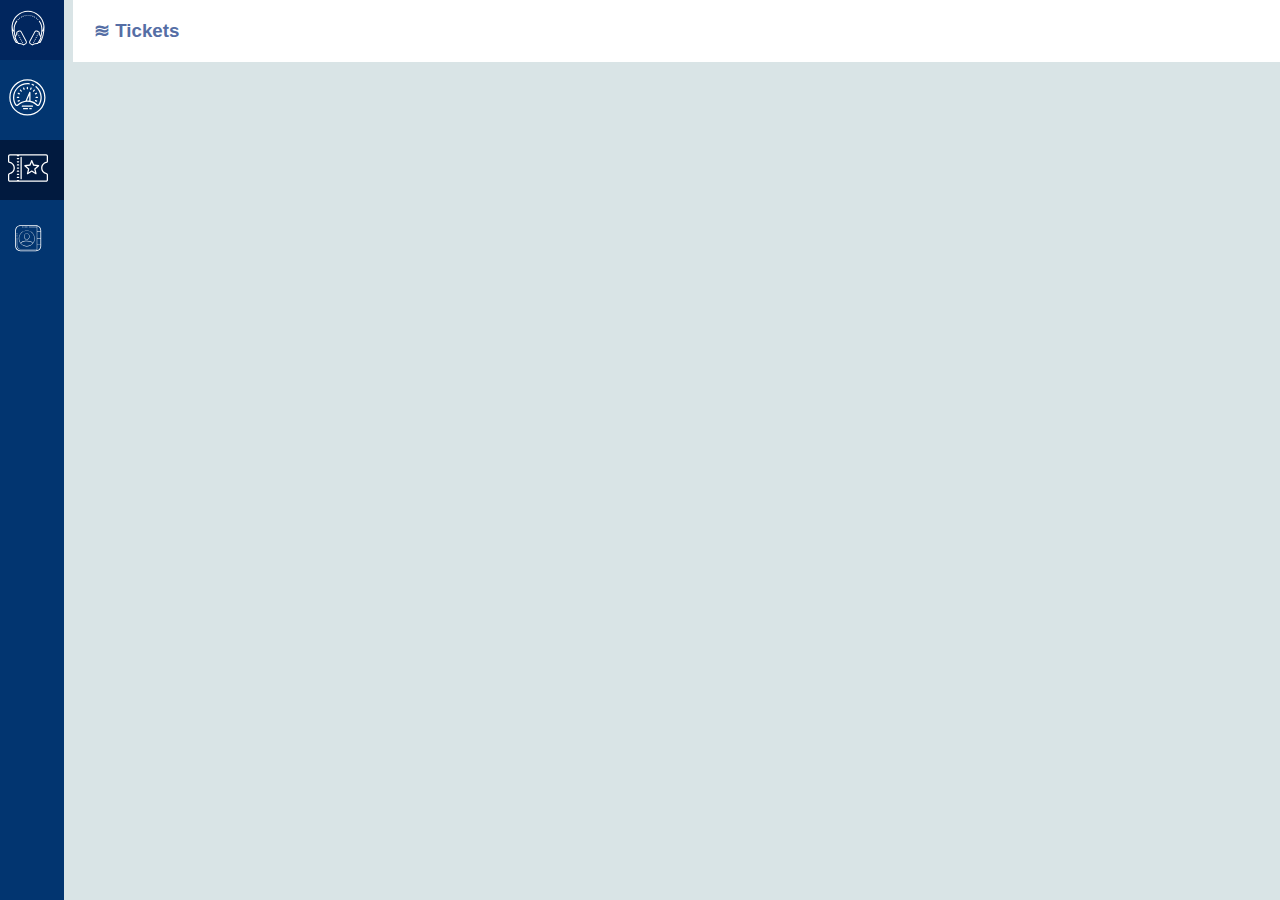
<file: tickets.html>
<!DOCTYPE html>
<html lang="en">

<head>
    <meta charset="UTF-8">
    <meta http-equiv="X-UA-Compatible" content="IE=edge">
    <meta name="viewport" content="width=device-width, initial-scale=1.0">
    <title>Freshworks</title>
    <link rel="stylesheet" href="styles.css">
</head>

<body>
    <ul>
        <li><a class="logo" href="#"><svg xmlns="http://www.w3.org/2000/svg" x="0px" y="0px" width="80" height="80"
                    viewBox="0 0 172 172" style=" fill:#000000;">
                    <g fill="none" fill-rule="nonzero" stroke="none" stroke-width="1" stroke-linecap="butt"
                        stroke-linejoin="miter" stroke-miterlimit="10" stroke-dasharray="" stroke-dashoffset="0"
                        font-family="none" font-weight="none" font-size="none" text-anchor="none"
                        style="mix-blend-mode: normal">
                        <path d="M0,172v-172h172v172z" fill="none"></path>
                        <g fill="#ffffff">
                            <path
                                d="M86.05039,11.33369c-36.14824,0 -65.63637,27.80866 -70.00938,61.92168l-0.44092,-0.0042c-0.01453,1.13453 0.12063,1.90123 0.13438,2.96465c-0.15765,1.87878 -0.57949,3.69636 -0.57949,5.60596c0,26.9343 6.11829,49.30537 16.39795,65.96133c1.71709,2.78033 5.40537,3.5141 8.0625,1.88545c1.08216,1.53471 2.20526,3.07006 3.40977,4.61074l0.69707,0.89443l1.12959,-0.07139c7.05576,-0.44098 14.06574,1.47445 21.15986,5.30361l1.01621,0.5501l8.56221,-4.55615v0.0042c5.19532,-2.75976 7.18802,-9.27594 4.42598,-14.47051l-20.86592,-39.2459c-2.07149,-3.89585 -6.25332,-5.98869 -10.40566,-5.62695c-1.38411,0.12057 -2.7662,0.51467 -4.06484,1.20518l-6.88672,3.66592c-0.04776,0.02114 -0.10014,0.01714 -0.14697,0.04199c-0.04456,0.02413 -0.07118,0.06559 -0.11338,0.09238l-1.46553,0.78106l-0.07139,1.20517c-0.30904,5.39223 -1.64226,10.33461 -3.98926,14.90723c-2.25649,-8.53564 -3.50635,-17.93458 -3.50635,-28.04238c0,-12.18901 4.05474,-23.70727 10.94316,-33.18222c0.05529,-0.07367 0.10578,-0.15081 0.15117,-0.23096c0.03799,-0.04242 0.08236,-0.07582 0.11758,-0.12178c0.688,-0.96535 0.49249,-2.30134 -0.45351,-3.01084c-0.9675,-0.7095 -2.30134,-0.49248 -3.01084,0.45352c-0.02232,0.02969 -0.02566,0.06611 -0.04619,0.09658c-0.0014,0.0014 -0.0028,0.0028 -0.0042,0.0042c-0.08625,0.08692 -0.16493,0.18104 -0.23516,0.28135c-7.39187,10.16745 -11.76201,22.56786 -11.76201,35.71016c0,2.06442 0.06964,4.09129 0.16797,6.10147c-0.75112,-0.86745 -1.44961,-2.07756 -2.10381,-3.79189c-1.36442,-3.57549 -2.11464,-9.45401 -2.22979,-17.00684c2.96687,-33.0695 31.21541,-60.58633 66.01592,-60.58633c34.63766,0 62.7769,27.26246 65.96972,60.12441c-0.08757,7.80134 -0.89956,13.79382 -2.36416,17.43516c-0.59243,1.47292 -1.21874,2.58891 -1.89385,3.43076c0.08515,-1.88086 0.14278,-3.77759 0.14278,-5.70674c0,-12.92589 -4.22899,-25.13623 -11.40088,-35.20625c-0.41713,-0.60171 -1.11176,-0.94982 -1.84346,-0.92383c-0.79545,0.02846 -1.5101,0.49402 -1.85759,1.21012c-0.34749,0.7161 -0.27097,1.56558 0.1989,2.20805c6.68272,9.38318 10.60303,20.7236 10.60303,32.71191c0,10.1363 -1.23849,19.55286 -3.48535,28.08437c-2.36002,-4.58523 -3.69881,-9.53898 -4.01025,-14.94502l-0.06719,-1.20518l-1.0666,-0.57109l-0.46191,-0.24356c-0.02907,-0.01716 -0.04545,-0.047 -0.07559,-0.06299c-0.02951,-0.01599 -0.06244,-0.01495 -0.09238,-0.02939l-6.92031,-3.67432c-1.29864,-0.69051 -2.67653,-1.0846 -4.06064,-1.20518c-4.15234,-0.36174 -8.33417,1.7311 -10.40566,5.62695l-20.86592,39.2459c-2.76204,5.19457 -0.77269,11.70432 4.42178,14.46631l8.56641,4.55615l1.01201,-0.5501c7.09432,-3.8272 14.10793,-5.74261 21.16406,-5.30361l1.12959,0.06719l0.69707,-0.89023c1.20447,-1.54099 2.32754,-3.07585 3.40977,-4.61074c2.6598,1.65912 6.37162,0.94102 8.09609,-1.85605c10.25625,-16.62875 16.36016,-38.98486 16.36016,-65.99492c-0.00012,-2.06845 -0.44511,-4.04012 -0.62988,-6.07207c0.00817,-0.90567 0.13468,-1.5425 0.12178,-2.49854l-0.37793,0.0042c-4.37474,-34.11305 -33.86534,-61.92168 -70.01357,-61.92168zM81.48584,29.5835c-1.1825,0.086 -2.06383,1.14017 -1.97783,2.30117c0.086,1.13735 1.032,1.99883 2.15,1.99883h0.15117c1.1825,-0.086 2.08533,-1.11652 1.97783,-2.30117c-0.086,-1.1825 -1.11867,-2.08483 -2.30117,-1.99883zM90.38398,29.5835c-1.1825,-0.086 -2.21147,0.79533 -2.27597,1.97783c-0.086,1.18035 0.79533,2.21517 1.97783,2.30117h0.15117c1.118,0 2.064,-0.85983 2.15,-1.97783c0.086,-1.204 -0.82053,-2.21517 -2.00303,-2.30117zM98.3583,30.83486c-0.83145,0.15117 -1.52398,0.77954 -1.71748,1.65029c-0.258,1.161 0.4767,2.32452 1.6377,2.58252c0.172,0.01935 0.31981,0.04199 0.47031,0.04199c0.989,0 1.87151,-0.68649 2.10801,-1.67549c0.258,-1.1825 -0.47249,-2.32452 -1.63349,-2.58252c-0.29563,-0.0645 -0.58789,-0.06719 -0.86504,-0.0168zM73.53672,30.87686c-0.27312,-0.05039 -0.55917,-0.0477 -0.84404,0.0168c-1.161,0.2795 -1.8915,1.41947 -1.6335,2.57832c0.215,0.99115 1.11531,1.67969 2.08281,1.67969c0.172,0 0.32351,-0.02049 0.49551,-0.04199c1.1395,-0.2795 1.8705,-1.41732 1.6125,-2.57832c-0.1935,-0.87075 -0.89393,-1.50332 -1.71328,-1.65449zM106.89951,33.27461c-0.83346,0.03044 -1.61334,0.54143 -1.93584,1.38154c-0.4085,1.11585 0.15067,2.34568 1.24717,2.77568c0.258,0.086 0.51466,0.14697 0.77266,0.14697c0.86,0 1.67633,-0.53629 1.99883,-1.39414c0.43,-1.09865 -0.12917,-2.34568 -1.24717,-2.77568c-0.27412,-0.10266 -0.55782,-0.14452 -0.83564,-0.13437zM65.00391,33.3502c-0.28084,-0.00736 -0.56874,0.03947 -0.84824,0.14697c-1.0965,0.40635 -1.65617,1.65134 -1.22617,2.77149c0.3225,0.86 1.13883,1.37949 1.99883,1.37734c0.258,0 0.51886,-0.04152 0.77686,-0.15117c1.118,-0.42785 1.65567,-1.67703 1.24717,-2.77568c-0.3225,-0.83689 -1.10591,-1.34688 -1.94844,-1.36895zM114.9998,36.91113c-0.83447,-0.09272 -1.66843,0.31007 -2.10381,1.1002c-0.5805,1.032 -0.21315,2.34 0.81885,2.92265c0.344,0.172 0.6885,0.28135 1.054,0.28135c0.7525,0 1.48115,-0.41169 1.88965,-1.12119c0.559,-1.02985 0.19216,-2.34216 -0.83984,-2.92266c-0.26337,-0.14513 -0.54069,-0.22944 -0.81885,-0.26035zM56.92461,37.01611c-0.27715,0.03134 -0.55245,0.11889 -0.81045,0.26455c-1.032,0.57835 -1.39515,1.89066 -0.81465,2.92266c0.387,0.688 1.11615,1.1002 1.86865,1.1002c0.344,0 0.71,-0.08785 1.054,-0.28135c1.032,-0.5805 1.39935,-1.89066 0.81885,-2.92266c-0.43538,-0.774 -1.28496,-1.17743 -2.11641,-1.0834zM121.66397,41.63105c-0.54556,0.07525 -1.06039,0.35845 -1.41514,0.83145c-0.7095,0.94385 -0.53868,2.27564 0.40732,3.00664c0.387,0.30315 0.84186,0.43252 1.29336,0.43252c0.645,0 1.28748,-0.27664 1.71748,-0.83564c0.7095,-0.946 0.53868,-2.30134 -0.40732,-3.01084c-0.473,-0.3655 -1.05014,-0.49937 -1.5957,-0.42412zM50.27305,41.74863c-0.54825,-0.06961 -1.1227,0.07122 -1.5957,0.43672c-0.946,0.7095 -1.11733,2.06279 -0.38633,3.00664c0.4085,0.5375 1.05148,0.83769 1.69648,0.83984c0.4515,0 0.92316,-0.14832 1.31016,-0.44932c0.946,-0.7095 1.12102,-2.06484 0.41152,-3.01084c-0.3655,-0.47408 -0.88788,-0.75344 -1.43613,-0.82305zM128.42891,47.2748c-0.54825,-0.00269 -1.09667,0.20536 -1.51592,0.62568c-0.86,0.83635 -0.8595,2.19334 -0.021,3.03184c0.4085,0.43215 0.96952,0.64668 1.52852,0.64668c0.5375,0 1.09482,-0.19783 1.50332,-0.62568c0.8385,-0.8385 0.85949,-2.19334 0.02099,-3.03184c-0.41925,-0.43107 -0.96767,-0.64399 -1.51592,-0.64668zM43.5291,47.41338c-0.55094,0.00511 -1.10087,0.21903 -1.52012,0.63828v0.021c-0.817,0.8385 -0.81381,2.19334 0.04619,3.03184c0.4085,0.4085 0.94432,0.60469 1.50332,0.60469c0.559,0 1.09851,-0.21718 1.52851,-0.62568c0.8385,-0.86 0.81751,-2.21433 -0.02099,-3.05283c-0.43,-0.41817 -0.98598,-0.62239 -1.53691,-0.61729zM151.74297,97.60664c-1.89974,19.22477 -7.10374,35.44872 -14.81484,47.95088v0.0042c-0.45463,0.7374 -1.31423,0.90756 -2.01982,0.5207c4.26493,-6.63588 7.34962,-13.21896 9.01152,-19.76152l0.25195,-0.99941l-0.62149,-0.82724c-0.13331,-0.17686 -0.24824,-0.35944 -0.37793,-0.5375c2.08271,-6.7793 3.51126,-14.12082 4.21601,-21.92412c1.66764,-0.98233 3.10906,-2.54323 4.35459,-4.42597zM20.39561,98.09795c1.24984,1.81756 2.68036,3.31625 4.34619,4.19922c0.71681,7.68291 2.15168,14.91796 4.21602,21.61758c-0.1384,0.19039 -0.2606,0.38627 -0.40312,0.57529l-0.62148,0.82724l0.25615,0.99941c1.66279,6.54136 4.74093,13.1242 9.00313,19.75732c-0.69732,0.3582 -1.52809,0.17452 -1.97783,-0.5501c-7.66162,-12.41389 -12.87161,-28.45895 -14.81904,-47.42598zM49.14346,101.32715c0.82825,-0.07595 1.65484,0.01325 2.43555,0.25195c1.56141,0.47741 2.93524,1.5568 3.7709,3.12842l20.86592,39.2459c1.67126,3.14313 0.50107,6.98115 -2.64131,8.65039l-5.24902,2.79248c-0.65,-0.5655 -1.59396,-0.70811 -2.40615,-0.27715c-0.17409,0.09273 -0.30029,0.22875 -0.43672,0.35693c-6.36573,-3.0446 -12.8877,-4.68944 -19.52637,-4.53096c-6.56443,-8.52568 -11.06282,-16.80334 -13.25693,-24.75439c0.50605,-0.3967 0.808,-0.99906 0.82305,-1.64189c3.71544,-5.71502 5.90043,-12.05544 6.50459,-18.93428l6.67256,-3.55254c0.78578,-0.41781 1.61569,-0.65891 2.44395,-0.73486zM122.96572,101.33135c0.82825,0.07595 1.65816,0.31705 2.44395,0.73486l6.67256,3.55254c0.65409,7.42518 3.12266,14.23955 7.40322,20.30322c-2.16393,8.03308 -6.6953,16.40471 -13.33672,25.03154c-6.63803,-0.15663 -13.15721,1.48431 -19.52217,4.52676c-0.13689,-0.12885 -0.2618,-0.26796 -0.43672,-0.36113c-0.81219,-0.43096 -1.76035,-0.28835 -2.41035,0.27715l-5.24482,-2.78828c-3.14323,-1.67131 -4.31677,-5.50726 -2.64551,-8.65039l20.86592,-39.2459c0.83565,-1.57162 2.21369,-2.651 3.7751,-3.12842c0.7807,-0.23871 1.60729,-0.3279 2.43555,-0.25195zM42.51289,109.31826c-0.27984,0.02587 -0.55967,0.10801 -0.82305,0.24776c-1.032,0.559 -1.44084,1.84816 -0.88184,2.90166c0.387,0.72885 1.11565,1.14014 1.88965,1.13799c0.344,0 0.68951,-0.08886 1.01201,-0.23936c1.0535,-0.55685 1.44033,-1.87131 0.90283,-2.92266c-0.41925,-0.79012 -1.2601,-1.20299 -2.09961,-1.12539zM129.59629,109.31826c-0.8385,-0.0776 -1.67549,0.33527 -2.07861,1.12539c-0.559,1.05135 -0.17166,2.36366 0.88184,2.92266c0.3225,0.15265 0.66381,0.23936 1.00781,0.23936c0.7525,0 1.50685,-0.40699 1.89385,-1.13799c0.559,-1.05565 0.17166,-2.34266 -0.88184,-2.90166c-0.26337,-0.13975 -0.54355,-0.22189 -0.82305,-0.24776zM46.54834,116.91045c-0.27782,0.02432 -0.55547,0.10327 -0.81885,0.24355c-1.0535,0.559 -1.44084,1.84816 -0.88184,2.90166c0.387,0.731 1.11985,1.14014 1.89385,1.13799c0.344,0 0.68951,-0.06316 1.01201,-0.23516c1.0535,-0.55685 1.43664,-1.87336 0.87764,-2.92686c-0.41925,-0.77239 -1.24935,-1.19416 -2.08281,-1.12119zM125.55664,116.91045c-0.83346,-0.07296 -1.66356,0.353 -2.08281,1.12539c-0.559,1.0535 -0.17166,2.36366 0.88184,2.92266c0.3225,0.172 0.66801,0.23721 1.01201,0.23936c0.774,0 1.50265,-0.40699 1.88965,-1.13799c0.559,-1.05565 0.17166,-2.34686 -0.88184,-2.90586c-0.26338,-0.14029 -0.54103,-0.21923 -0.81885,-0.24355zM50.59219,124.49844c-0.27782,0.02368 -0.55547,0.1038 -0.81885,0.24355c-1.0535,0.559 -1.44033,1.87336 -0.90283,2.92686c0.387,0.7095 1.13664,1.13584 1.91064,1.13799c0.344,0 0.68951,-0.08415 1.01201,-0.25615c1.032,-0.559 1.44084,-1.87386 0.88184,-2.90586c-0.41925,-0.78851 -1.24935,-1.21744 -2.08281,-1.14639zM121.51699,124.49844c-0.83346,-0.07105 -1.66356,0.35787 -2.08281,1.14639c-0.559,1.03415 -0.15016,2.34266 0.88184,2.90166c0.3225,0.172 0.66381,0.2583 1.00781,0.25615c0.774,0 1.52784,-0.42849 1.91484,-1.13799c0.559,-1.0535 0.15067,-2.36151 -0.90283,-2.92266c-0.26338,-0.13975 -0.54103,-0.21987 -0.81885,-0.24355zM117.47314,132.08643c-0.83346,-0.07155 -1.66356,0.35626 -2.08281,1.14639c-0.559,1.05565 -0.15016,2.34266 0.88184,2.90166c0.3225,0.172 0.68951,0.2583 1.01201,0.25615c0.774,0 1.52364,-0.42849 1.91064,-1.13799c0.559,-1.0535 0.15067,-2.36366 -0.90283,-2.92266c-0.26338,-0.13975 -0.54103,-0.2197 -0.81885,-0.24355zM54.62344,132.09062c-0.27681,0.02385 -0.55245,0.1038 -0.81045,0.24355c-1.0535,0.55685 -1.46183,1.86916 -0.90283,2.92266c0.387,0.7095 1.14084,1.13584 1.91484,1.13799c0.3225,0 0.66852,-0.08415 0.99102,-0.25615c1.0535,-0.559 1.46183,-1.84816 0.90283,-2.90166c-0.41925,-0.79012 -1.26497,-1.21794 -2.09541,-1.14639zM58.66728,139.68701c-0.27681,0.02284 -0.55245,0.10078 -0.81045,0.23516c-1.0535,0.57835 -1.46183,1.87131 -0.90283,2.92266c0.387,0.73315 1.13715,1.14219 1.88965,1.14219c0.344,0 0.68951,-0.08835 1.01201,-0.26035c1.0535,-0.559 1.46183,-1.84816 0.90283,-2.90166c-0.41925,-0.79013 -1.26078,-1.20652 -2.09121,-1.13799zM113.45029,139.68701c-0.83951,-0.06853 -1.68456,0.34786 -2.10381,1.13799c-0.559,1.05565 -0.14647,2.34266 0.90703,2.90166c0.3225,0.172 0.66381,0.2583 1.00781,0.25615c0.7525,0 1.50685,-0.40484 1.89385,-1.13799c0.559,-1.05135 0.15016,-2.34216 -0.88184,-2.92266c-0.26338,-0.13438 -0.54321,-0.21231 -0.82305,-0.23516zM62.69853,147.2876c-0.2795,0.02597 -0.55967,0.10327 -0.82305,0.24356c-1.0535,0.559 -1.44084,1.85236 -0.88184,2.90586c0.387,0.731 1.11985,1.13799 1.89385,1.13799c0.344,0 0.68951,-0.08415 1.01201,-0.25615c1.0535,-0.559 1.44084,-1.85451 0.88184,-2.90586c-0.40313,-0.79012 -1.24431,-1.20329 -2.08281,-1.12539zM109.40645,147.2876c-0.8385,-0.0779 -1.67549,0.33527 -2.07861,1.12539c-0.559,1.0535 -0.17166,2.34686 0.88184,2.90586c0.3225,0.172 0.66801,0.25615 1.01201,0.25615c0.774,0 1.50265,-0.40699 1.88965,-1.13799c0.559,-1.05565 0.17166,-2.34686 -0.88184,-2.90586c-0.26338,-0.14029 -0.54355,-0.21759 -0.82305,-0.24356z">
                            </path>
                        </g>
                    </g>
                </svg></a></li>
        <li><a title="Dashboard" href="index.html"><svg xmlns="http://www.w3.org/2000/svg" x="0px" y="0px" width="64"
                    height="64" viewBox="0 0 172 172" style=" fill:#000000;">
                    <g fill="none" fill-rule="nonzero" stroke="none" stroke-width="1" stroke-linecap="butt"
                        stroke-linejoin="miter" stroke-miterlimit="10" stroke-dasharray="" stroke-dashoffset="0"
                        font-family="none" font-weight="none" font-size="none" text-anchor="none"
                        style="mix-blend-mode: normal">
                        <path d="M0,172v-172h172v172z" fill="none"></path>
                        <g fill="#ffffff">
                            <path
                                d="M83.3125,5.375c-42.979,0 -77.9375,34.96899 -77.9375,77.9375c0,42.96851 34.9585,77.9375 77.9375,77.9375c42.97901,0 77.9375,-34.96899 77.9375,-77.9375c0,-42.96851 -34.95849,-77.9375 -77.9375,-77.9375zM83.3125,10.75c40.00806,0 72.5625,32.55444 72.5625,72.5625c0,40.00806 -32.55444,72.5625 -72.5625,72.5625c-40.00806,0 -72.5625,-32.55444 -72.5625,-72.5625c0,-40.00806 32.55444,-72.5625 72.5625,-72.5625zM84.02637,21.5c-16.07251,-0.19946 -31.26318,5.70044 -43.04199,16.75488c-12.3772,11.64233 -19.48437,28.07178 -19.48437,45.05762c0,11.91528 3.40137,23.48413 9.82617,33.45728c1.34375,2.07861 3.50635,3.42236 5.9314,3.70581c2.42505,0.26245 4.8606,-0.56689 6.64527,-2.30957c10.59253,-10.34058 24.59692,-16.04102 39.40967,-16.04102c14.81274,0 28.80664,5.70044 39.40967,16.04102c1.56421,1.52222 3.61133,2.35156 5.73193,2.35156c0.30444,0 0.61939,-0.0105 0.92383,-0.04199c2.41455,-0.28345 4.57715,-1.6272 5.9104,-3.69531c6.91821,-10.71851 10.30908,-23.17969 9.78418,-36.0293c-0.70337,-17.50024 -9.00733,-34.00317 -22.74927,-45.26758c-1.15478,-0.94482 -2.84497,-0.77685 -3.7793,0.37793c-0.94482,1.14429 -0.78735,2.83447 0.36743,3.7793c12.56616,10.28809 20.14575,25.36328 20.79663,41.32031c0.47241,11.73682 -2.62451,23.1167 -8.94434,32.91138c-0.46191,0.71387 -1.16528,1.16528 -1.99463,1.25977c-0.81885,0.09448 -1.66919,-0.20996 -2.28858,-0.81885c-8.33545,-8.12549 -18.60254,-13.58447 -29.73047,-16.05151v-36.44922c0,-1.27026 -0.89233,-2.36206 -2.1311,-2.63501c-1.22827,-0.25195 -2.49853,0.38843 -3.00244,1.54321l-16.28247,36.60669c-13.21704,1.70068 -25.49976,7.5376 -35.18945,16.98584c-0.62988,0.61939 -1.43823,0.90283 -2.27808,0.81885c-0.83984,-0.09448 -1.54321,-0.5459 -2.01562,-1.28076c-5.86841,-9.09131 -8.97583,-19.65234 -8.97583,-30.53882c0,-15.73657 6.31983,-30.34985 17.79419,-41.14185c11.46387,-10.77099 26.45508,-16.16699 42.25464,-15.18017c1.42773,0.08398 2.83447,0.23096 4.24121,0.43042c1.46973,0.20996 2.82397,-0.81885 3.03393,-2.28857c0.20996,-1.48023 -0.81885,-2.83447 -2.28857,-3.04443c-1.53272,-0.20996 -3.09692,-0.37793 -4.65064,-0.46191c-1.0813,-0.07349 -2.1626,-0.11548 -3.2334,-0.12598zM103.89917,25.22681c-1.0498,0.04199 -2.01562,0.70337 -2.40405,1.74267c-0.5249,1.39624 0.17847,2.93945 1.57471,3.46436c1.91064,0.70337 3.80029,1.53271 5.63745,2.45654c0.38843,0.19946 0.80835,0.29395 1.21777,0.29395c0.97632,0 1.92114,-0.5354 2.40405,-1.48022c0.66138,-1.31226 0.12598,-2.93945 -1.19678,-3.61133c-2.01562,-1.00781 -4.09424,-1.92114 -6.18335,-2.70849c-0.34643,-0.12598 -0.70337,-0.16797 -1.0498,-0.15747zM83.3125,37.625c-1.48022,0 -2.6875,1.19678 -2.6875,2.6875v5.375c0,1.49072 1.20728,2.6875 2.6875,2.6875c1.48022,0 2.6875,-1.19678 2.6875,-2.6875v-5.375c0,-1.49072 -1.20728,-2.6875 -2.6875,-2.6875zM67.25049,40.75342c-0.34644,-0.0105 -0.70337,0.06299 -1.0498,0.19946c-1.37524,0.5564 -2.04712,2.12061 -1.49072,3.49585l2.01563,4.97607c0.41992,1.0498 1.42773,1.69018 2.48804,1.69018c0.33594,0 0.68238,-0.06299 1.00781,-0.19946c1.38574,-0.5564 2.04712,-2.12061 1.49072,-3.49585l-2.01562,-4.97607c-0.41992,-1.03931 -1.39624,-1.66919 -2.44604,-1.69018zM99.38501,40.75342c-1.0498,0.02099 -2.03662,0.65088 -2.45654,1.69018l-2.01562,4.97607c-0.5564,1.37524 0.10498,2.93945 1.49072,3.49585c0.32544,0.13647 0.67188,0.19946 1.00781,0.19946c1.0603,0 2.06811,-0.64038 2.48804,-1.69018l2.01563,-4.97607c0.5564,-1.37524 -0.11548,-2.93945 -1.49072,-3.49585c-0.34644,-0.13647 -0.69287,-0.20996 -1.03931,-0.19946zM113.13745,49.68726c-0.69287,0.021 -1.37524,0.29395 -1.88965,0.82935l-3.7373,3.86328c-1.02881,1.0708 -0.99731,2.77148 0.07349,3.80029c0.5249,0.50391 1.18628,0.75586 1.85815,0.75586c0.71387,0 1.40674,-0.28345 1.93164,-0.81885l3.7373,-3.87378c1.03931,-1.0708 1.00781,-2.77148 -0.06299,-3.80029c-0.5354,-0.5144 -1.21777,-0.76636 -1.91065,-0.75586zM53.48755,49.69776c-0.69287,-0.0105 -1.38574,0.23096 -1.92114,0.74536c-1.0603,1.03931 -1.0918,2.73999 -0.06299,3.81079l3.7373,3.86328c0.5249,0.5459 1.22827,0.81885 1.94214,0.81885c0.67188,0 1.33325,-0.25195 1.85815,-0.74536c1.0708,-1.03931 1.10229,-2.73999 0.07349,-3.81079l-3.7373,-3.86328c-0.5144,-0.5354 -1.19678,-0.80835 -1.88965,-0.81885zM44.0813,63.13526c-1.0498,-0.021 -2.04712,0.57739 -2.50903,1.6062c-0.59839,1.35425 0.0105,2.93945 1.36475,3.53784l4.91309,2.18359c0.35693,0.15747 0.72436,0.24146 1.0918,0.24146c1.02881,0 2.00512,-0.59839 2.45654,-1.5957c0.59839,-1.36475 -0.0105,-2.94995 -1.36474,-3.55884l-4.91309,-2.18359c-0.33594,-0.14697 -0.69287,-0.22046 -1.03931,-0.23096zM122.5437,63.13526c-0.34643,0.0105 -0.70337,0.07348 -1.0393,0.23096l-4.91309,2.18359c-1.35425,0.60889 -1.96314,2.19409 -1.36475,3.54834c0.45142,0.99731 1.42773,1.5957 2.45654,1.5957c0.36743,0 0.73486,-0.07349 1.0918,-0.23096l4.91309,-2.18359c1.35425,-0.60889 1.96313,-2.19409 1.36474,-3.54834c-0.46191,-1.01831 -1.45923,-1.6167 -2.50903,-1.5957zM91.375,74.48364v22.85425c-2.65601,-0.34643 -5.34351,-0.58789 -8.0625,-0.58789c-0.62988,0 -1.24927,0.07349 -1.87915,0.08398zM40.3125,80.625c-1.48022,0 -2.6875,1.19678 -2.6875,2.6875c0,1.49072 1.20728,2.6875 2.6875,2.6875h5.375c1.48022,0 2.6875,-1.19678 2.6875,-2.6875c0,-1.49072 -1.20728,-2.6875 -2.6875,-2.6875zM120.9375,80.625c-1.48022,0 -2.6875,1.19678 -2.6875,2.6875c0,1.49072 1.20728,2.6875 2.6875,2.6875h5.375c1.48022,0 2.6875,-1.19678 2.6875,-2.6875c0,-1.49072 -1.20728,-2.6875 -2.6875,-2.6875zM48.46948,94.72388c-0.34643,-0.0105 -0.70337,0.05249 -1.0498,0.18896l-4.97607,2.01563c-1.38574,0.5564 -2.04712,2.12061 -1.49072,3.50635c0.41992,1.03931 1.42773,1.67969 2.49854,1.67969c0.33594,0 0.67188,-0.06299 1.00781,-0.19946l4.97607,-2.01562c1.37524,-0.5564 2.03662,-2.1206 1.49072,-3.49585c-0.41992,-1.03931 -1.40674,-1.66919 -2.45654,-1.67969zM118.15552,94.72388c-1.0498,0.0105 -2.03662,0.64038 -2.45654,1.67969c-0.5459,1.37524 0.11548,2.93945 1.49072,3.49585l4.97607,2.01563c0.33594,0.13647 0.67188,0.19946 1.00781,0.19946c1.0708,0 2.07861,-0.64038 2.49854,-1.67969c0.5564,-1.38574 -0.10498,-2.94995 -1.48022,-3.50635l-4.98657,-2.01562c-0.34643,-0.13647 -0.70337,-0.19946 -1.0498,-0.18896zM61.59204,118.25c-1.48022,0 -2.6875,1.19678 -2.6875,2.6875c0,1.49072 1.20728,2.6875 2.6875,2.6875h43.67188c1.48022,0 2.6875,-1.19678 2.6875,-2.6875c0,-1.49072 -1.20728,-2.6875 -2.6875,-2.6875zM66.96704,129c-1.48022,0 -2.6875,1.19678 -2.6875,2.6875c0,1.49072 1.20728,2.6875 2.6875,2.6875h16.79688c1.48022,0 2.6875,-1.19678 2.6875,-2.6875c0,-1.49072 -1.20728,-2.6875 -2.6875,-2.6875zM93.84204,129c-1.48022,0 -2.6875,1.19678 -2.6875,2.6875c0,1.49072 1.20728,2.6875 2.6875,2.6875h6.04688c1.48022,0 2.6875,-1.19678 2.6875,-2.6875c0,-1.49072 -1.20728,-2.6875 -2.6875,-2.6875z">
                            </path>
                        </g>
                    </g>
                </svg></a></li>
        <li><a class="active" title="Ticket" href="#"><svg xmlns="http://www.w3.org/2000/svg" x="0px" y="0px" width="64"
                    height="64" viewBox="0 0 172 172" style=" fill:#000000;">
                    <g fill="none" fill-rule="nonzero" stroke="none" stroke-width="1" stroke-linecap="butt"
                        stroke-linejoin="miter" stroke-miterlimit="10" stroke-dasharray="" stroke-dashoffset="0"
                        font-family="none" font-weight="none" font-size="none" text-anchor="none"
                        style="mix-blend-mode: normal">
                        <path d="M0,172v-172h172v172z" fill="none"></path>
                        <g fill="#ffffff">
                            <path
                                d="M8.0625,26.875c-4.44067,0 -8.0625,3.62183 -8.0625,8.0625v22.00391c0,3.89478 2.73999,7.22266 6.50879,7.89453c10.24609,1.84766 17.67871,10.7395 17.67871,21.16406c0,10.42456 -7.43262,19.31641 -17.67871,21.16406c-3.7688,0.67188 -6.50879,3.99976 -6.50879,7.89453v22.00391c0,4.44067 3.62183,8.0625 8.0625,8.0625h155.875c4.44067,0 8.0625,-3.62183 8.0625,-8.0625v-22.00391c0,-3.89478 -2.73999,-7.22266 -6.50879,-7.89453c-10.24609,-1.84766 -17.67871,-10.7395 -17.67871,-21.16406c0,-10.42456 7.43262,-19.31641 17.67871,-21.16406c3.7688,-0.67187 6.50879,-3.99976 6.50879,-7.89453v-22.00391c0,-4.44067 -3.62183,-8.0625 -8.0625,-8.0625zM8.0625,32.25h29.5625c0,1.49072 1.20728,2.6875 2.6875,2.6875h5.375c1.48022,0 2.6875,-1.19678 2.6875,-2.6875h115.5625c1.48022,0 2.6875,1.20728 2.6875,2.6875v22.00391c0,1.29126 -0.88184,2.39355 -2.08911,2.60352c-12.80762,2.30957 -22.09839,13.427 -22.09839,26.45508c0,13.02808 9.29077,24.15601 22.09839,26.45508c1.20728,0.22046 2.08911,1.31226 2.08911,2.60352v22.00391c0,1.48022 -1.20728,2.6875 -2.6875,2.6875h-115.5625c0,-1.49072 -1.20728,-2.6875 -2.6875,-2.6875h-5.375c-1.48022,0 -2.6875,1.19678 -2.6875,2.6875h-29.5625c-1.48022,0 -2.6875,-1.20728 -2.6875,-2.6875v-22.00391c0,-1.29126 0.88184,-2.39355 2.08911,-2.60352c12.80762,-2.30957 22.09839,-13.427 22.09839,-26.45508c0,-13.02808 -9.29077,-24.15601 -22.09839,-26.45508c-1.20728,-0.22046 -2.08911,-1.31226 -2.08911,-2.60352v-22.00391c0,-1.48022 1.20728,-2.6875 2.6875,-2.6875zM56.4375,37.625c-1.48022,0 -2.6875,1.19678 -2.6875,2.6875v91.375c0,1.49072 1.20728,2.6875 2.6875,2.6875c1.48022,0 2.6875,-1.19678 2.6875,-2.6875v-91.375c0,-1.49072 -1.20728,-2.6875 -2.6875,-2.6875zM40.3125,43c-1.48022,0 -2.6875,1.19678 -2.6875,2.6875c0,1.49072 1.20728,2.6875 2.6875,2.6875h5.375c1.48022,0 2.6875,-1.19678 2.6875,-2.6875c0,-1.49072 -1.20728,-2.6875 -2.6875,-2.6875zM102.125,51.77637c-1.0918,0 -2.07861,0.67188 -2.48804,1.67969l-7.33814,18.00415l-19.98828,1.81616c-1.0603,0.09448 -1.97363,0.81885 -2.30957,1.84766c-0.32544,1.01831 -0.02099,2.1416 0.79785,2.85547l15.0647,13.18555l-4.61914,18.89648c-0.26245,1.0708 0.14697,2.1731 1.02881,2.81348c0.88184,0.65088 2.05762,0.69287 2.99195,0.11548l16.85986,-10.43506l16.84936,10.43506c0.44092,0.27295 0.93433,0.39892 1.41724,0.39892c0.5564,0 1.11279,-0.16797 1.58521,-0.5144c0.88184,-0.64038 1.28076,-1.75317 1.02881,-2.81348l-4.62964,-18.90698l15.0752,-13.17505c0.80835,-0.71387 1.11279,-1.83716 0.78735,-2.85547c-0.32544,-1.02881 -1.23877,-1.75317 -2.29907,-1.84766l-19.98828,-1.81616l-7.33814,-18.00415c-0.40942,-1.00781 -1.39624,-1.67969 -2.48804,-1.67969zM40.3125,56.4375c-1.48022,0 -2.6875,1.19678 -2.6875,2.6875c0,1.49072 1.20728,2.6875 2.6875,2.6875h5.375c1.48022,0 2.6875,-1.19678 2.6875,-2.6875c0,-1.49072 -1.20728,-2.6875 -2.6875,-2.6875zM102.125,61.58154l5.46948,13.4165c0.38843,0.93433 1.24927,1.57471 2.24658,1.66919l15.34814,1.39624l-11.56885,10.12012c-0.75586,0.66138 -1.0813,1.69018 -0.83984,2.65601l3.44336,14.11988l-12.68164,-7.85254c-0.44092,-0.27295 -0.92383,-0.39893 -1.41724,-0.39893c-0.49341,0 -0.97632,0.13647 -1.41724,0.39893l-12.68164,7.85254l3.44336,-14.11988c0.24146,-0.96582 -0.08398,-1.99463 -0.83984,-2.65601l-11.56885,-10.12012l15.34814,-1.40674c0.99732,-0.09448 1.85816,-0.72437 2.24658,-1.65869zM40.3125,69.875c-1.48022,0 -2.6875,1.19678 -2.6875,2.6875c0,1.49072 1.20728,2.6875 2.6875,2.6875h5.375c1.48022,0 2.6875,-1.19678 2.6875,-2.6875c0,-1.49072 -1.20728,-2.6875 -2.6875,-2.6875zM40.3125,83.3125c-1.48022,0 -2.6875,1.19678 -2.6875,2.6875c0,1.49072 1.20728,2.6875 2.6875,2.6875h5.375c1.48022,0 2.6875,-1.19678 2.6875,-2.6875c0,-1.49072 -1.20728,-2.6875 -2.6875,-2.6875zM40.3125,96.75c-1.48022,0 -2.6875,1.19678 -2.6875,2.6875c0,1.49072 1.20728,2.6875 2.6875,2.6875h5.375c1.48022,0 2.6875,-1.19678 2.6875,-2.6875c0,-1.49072 -1.20728,-2.6875 -2.6875,-2.6875zM40.3125,110.1875c-1.48022,0 -2.6875,1.19678 -2.6875,2.6875c0,1.49072 1.20728,2.6875 2.6875,2.6875h5.375c1.48022,0 2.6875,-1.19678 2.6875,-2.6875c0,-1.49072 -1.20728,-2.6875 -2.6875,-2.6875zM40.3125,123.625c-1.48022,0 -2.6875,1.19678 -2.6875,2.6875c0,1.49072 1.20728,2.6875 2.6875,2.6875h5.375c1.48022,0 2.6875,-1.19678 2.6875,-2.6875c0,-1.49072 -1.20728,-2.6875 -2.6875,-2.6875z">
                            </path>
                        </g>
                    </g>
                </svg></a></li>
        <li><a title="Contacts" href="contacts.html"><svg xmlns="http://www.w3.org/2000/svg" x="0px" y="0px" width="100"
                    height="100" viewBox="0 0 172 172" style=" fill:#000000;">
                    <g fill="none" fill-rule="nonzero" stroke="none" stroke-width="1" stroke-linecap="butt"
                        stroke-linejoin="miter" stroke-miterlimit="10" stroke-dasharray="" stroke-dashoffset="0"
                        font-family="none" font-weight="none" font-size="none" text-anchor="none"
                        style="mix-blend-mode: normal">
                        <path d="M0,172v-172h172v172z" fill="none"></path>
                        <g fill="#ffffff">
                            <path
                                d="M53.32,30.93984c-12.3496,0 -22.36,10.0104 -22.36,22.36v67.08c0,12.3496 10.0104,22.36 22.36,22.36h67.08c12.34788,0 22.36,-10.0104 22.36,-22.36v-61.03984v-6.04016c0,-12.3496 -10.0104,-22.36 -22.36,-22.36zM53.32,34.37984h67.08c1.17643,0 2.32299,0.12037 3.44,0.32586v3.1343h-33.54c-0.47472,0 -0.86,0.38528 -0.86,0.86c0,0.47472 0.38528,0.86 0.86,0.86h33.54v19.78v27.52v27.52v19.77664c-3.34825,-0.00477 -6.69628,-0.00903 -10.04453,-0.01344h-57.31094c-9.3568,0 -16.92453,-7.58493 -16.92453,-16.92453v-32.09547c0,-0.4816 -0.3784,-0.86 -0.86,-0.86c-0.4816,0 -0.86,0.3784 -0.86,0.86v32.09547c0,10.3028 8.34173,18.64453 18.64453,18.64453c22.45229,0.00503 44.90326,0.01168 67.35547,0.0168v3.09062c-1.11704,0.2055 -2.26354,0.32922 -3.44,0.32922h-67.08c-10.449,0 -18.92,-8.471 -18.92,-18.92v-67.08c0,-10.449 8.46928,-18.92 18.92,-18.92zM125.56,35.10883c7.93806,2.24814 13.76,9.53304 13.76,18.19102v5.18016h-13.76zM61.06,37.84c-0.47472,0 -0.86,0.38528 -0.86,0.86c0,0.47472 0.38528,0.86 0.86,0.86h5.16c0.47472,0 0.86,-0.38528 0.86,-0.86c0,-0.47472 -0.38528,-0.86 -0.86,-0.86zM71.38,37.84c-0.47472,0 -0.86,0.38528 -0.86,0.86c0,0.47472 0.38528,0.86 0.86,0.86h12.04c0.47472,0 0.86,-0.38528 0.86,-0.86c0,-0.47472 -0.38528,-0.86 -0.86,-0.86zM80.84,53.32c-18.9716,0 -34.4,15.4284 -34.4,34.4c0,7.9464 2.70161,15.27279 7.25961,21.10359c0.43,0.5848 0.89238,1.13601 1.37398,1.68641c6.3124,7.1208 15.53241,11.61 25.76641,11.61c10.2512,0 19.47121,-4.506 25.76641,-11.6268c0.4988,-0.5504 0.96078,-1.1016 1.39078,-1.6864c4.5408,-5.8308 7.24281,-13.1404 7.24281,-21.0868c0,-18.9716 -15.4284,-34.4 -34.4,-34.4zM80.84,55.04c18.0256,0 32.68,14.6544 32.68,32.68c0,7.2412 -2.37521,13.9488 -6.38281,19.3668c-3.4056,-5.2976 -13.74119,-9.0468 -26.29719,-9.0468c-4.3,0 -8.40973,0.44639 -12.22813,1.32359c-6.9144,1.5824 -11.90186,4.386 -14.06906,7.74c-4.0076,-5.418 -6.38281,-12.12519 -6.38281,-19.38359c0,-18.0256 14.6544,-32.68 32.68,-32.68zM125.56,60.2h13.76v25.8h-13.76zM38.7,64.62094c-0.4816,0 -0.86,0.3784 -0.86,0.86v3.44c0,0.4644 0.3784,0.86 0.86,0.86c0.4816,0 0.86,-0.3956 0.86,-0.86v-3.44c0,-0.4816 -0.3784,-0.86 -0.86,-0.86zM80.84,65.36c-6.6392,0 -12.04,6.17308 -12.04,13.76c0,7.58692 5.4008,13.76 12.04,13.76c6.6392,0 12.04,-6.17308 12.04,-13.76c0,-7.58692 -5.4008,-13.76 -12.04,-13.76zM80.84,67.08c5.69148,0 10.32,5.40252 10.32,12.04c0,6.63748 -4.62852,12.04 -10.32,12.04c-5.69148,0 -10.32,-5.40252 -10.32,-12.04c0,-6.63748 4.62852,-12.04 10.32,-12.04zM38.7,71.50094c-0.4816,0 -0.86,0.3784 -0.86,0.86v6.88c0,0.4644 0.3784,0.86 0.86,0.86c0.4816,0 0.86,-0.3956 0.86,-0.86v-6.88c0,-0.4816 -0.3784,-0.86 -0.86,-0.86zM125.56,87.72h13.76v25.8h-13.76zM80.84,99.76c12.0916,0 22.56788,3.83452 25.16508,8.78812c-6.0028,7.2412 -15.05148,11.85187 -25.16508,11.85187c-10.1136,0 -19.16228,-4.61108 -25.16508,-11.83508c0.6192,-1.1868 1.70589,-2.33745 3.16789,-3.36945c2.4252,-1.7372 5.89691,-3.19907 10.14531,-4.16227c3.698,-0.8428 7.67227,-1.2732 11.85188,-1.2732zM125.56,115.24h13.76v5.13984c0,8.65806 -5.82184,15.94295 -13.76,18.19102v-2.69086v-1.72z">
                            </path>
                        </g>
                    </g>
                </svg></a></li>
    </ul>

    <div style="margin:0;margin-left:70px;padding:0;height:auto;">
        <div class="header">
            <div>
                <h3>&#8779; Tickets</h3>
            </div>
          </div>
        <div style="margin: 0; padding: 10px; width: 100%; height: 100%">
            <div class="ticketBlock">

            </div>
        </div>
    </div>

    <script type="text/javascript" src="script.js"></script>
</body>

</html>
</file>
<file: styles.css>
body {
    margin: 0;
    font-family: Arial, Helvetica, sans-serif;
    background-color: rgba(194, 211, 214, 0.616);
  }
  
  ul {
    list-style-type: none;
    margin: 0;
    padding: 0;
    width: 64px;
    background-color: #023570;
    position: fixed;
    height: 100%;
    top:0;
    overflow: auto;
  }

  ul img, svg{
      height:40px;
      width:40px;
  }
  
  li a {
    display: block;
    padding: 8px 8px;
    margin-bottom: 10px;
  }
  li span{
      display:inline-block;
      
  }
  
  li a.logo {
    background-color: #1d5318;
  }
 li a.active{
    background-color: #011a3f;
 }
  
li a:hover:not(.active) {
    background-color: rgb(42, 127, 148);
    color: rgba(255, 255, 255, 0.555)
}
li a.logo:hover{
    background-color: #01265e;
}

.header{
    border:1px solid white;
    height:60px;
    width: 100%;
    padding: 0;
    margin:0;
    position: sticky;
    top:0;
    background-color: white;
    display:flex;
    gap:20%;
    margin-left:3px;
}

.header>div:nth-child(2){
    margin: 14px;
}
h3{
    padding-left: 20px;
    color: rgb(85, 110, 165);
}

.content>div{
    border:1px solid rgb(3, 3, 3);
    width:140px;
    height: 90px;
    margin:10px;
    float: left;
    background-color: white;
    border-radius: 10px;
    padding: 15px 20px;
    font-weight: 600;
    font-size: 16px;
    color:rgb(92, 91, 91);
}
.content>div:hover{
    color:rgb(64, 110, 194);
}
.content:after {
    content: "";
    display: table;
    clear: both;
}
@media screen and (max-width:600px) {
    .content {
      width: 100%;
    }
    .header{
        display: block;
    }
}

.addContact{
    display: none;
    flex-wrap: wrap;
    padding: 30px 20px;
    gap:20px;
    font-size: 16px;
    font-weight: 600;
    background-color: grey;
    position:fixed;
}
.addContact input{
    padding: 5px ;
    font-size: 16px;
}
.addContactButton{
    padding: 5px ;
    font-size: 16px;
}
.addContactButton:hover, .header button:hover{
    background-color: khaki;
}
.header button{
    padding: 5px ;
    font-size: 14px;
}

.contactTable{
    display: block;
    width:95%;
    /* border:1px solid black; */
    overflow-x: auto;
    margin:0 auto;
    background-color: lightyellow;
    /* border-collapse: collapse; */
    font-size: 14px;
}

.contactTable table{
    border-collapse: collapse;
}
.contactTable td{
    min-width:250px;
    max-width:300px;
    overflow-wrap: break-word;
    padding:10px;
    border-bottom:1px solid black;
}
.contactTable table>thead>tr{
    background-color: lightsteelblue;
    width: 100%;
}
.contactTable button{
    padding:5PX;
    font-size: 14px;
}
.contactTable button:hover{
    padding:7px;
}
.contactTable table>thead>tr>td{
    background-color: lightsteelblue;
    width:30%
}
.contactTable tr:hover{
    background-color:darkgray;
}
.contactTable tr{
    background-color: lightyellow;
    font-weight: 600;
    color: rgb(93, 94, 95);
    height: 50px;
}

.ticket{
    width:90%;
    /* height:100px; */
    border:1px solid grey;
    display: flex;
    background-color: cornsilk;
    margin:5px;
}
.ticket:hover{
    background-color: darkgray;
}
.ticketContent{
    width:75%;
}
.priorityStatus{
    width:25%;
    text-align: center;
    padding:20px 0;
    border-left: 2px solid grey;
}
.ticketContent p{
    padding: 0 20px;
    text-align: justify;
}
</file>
